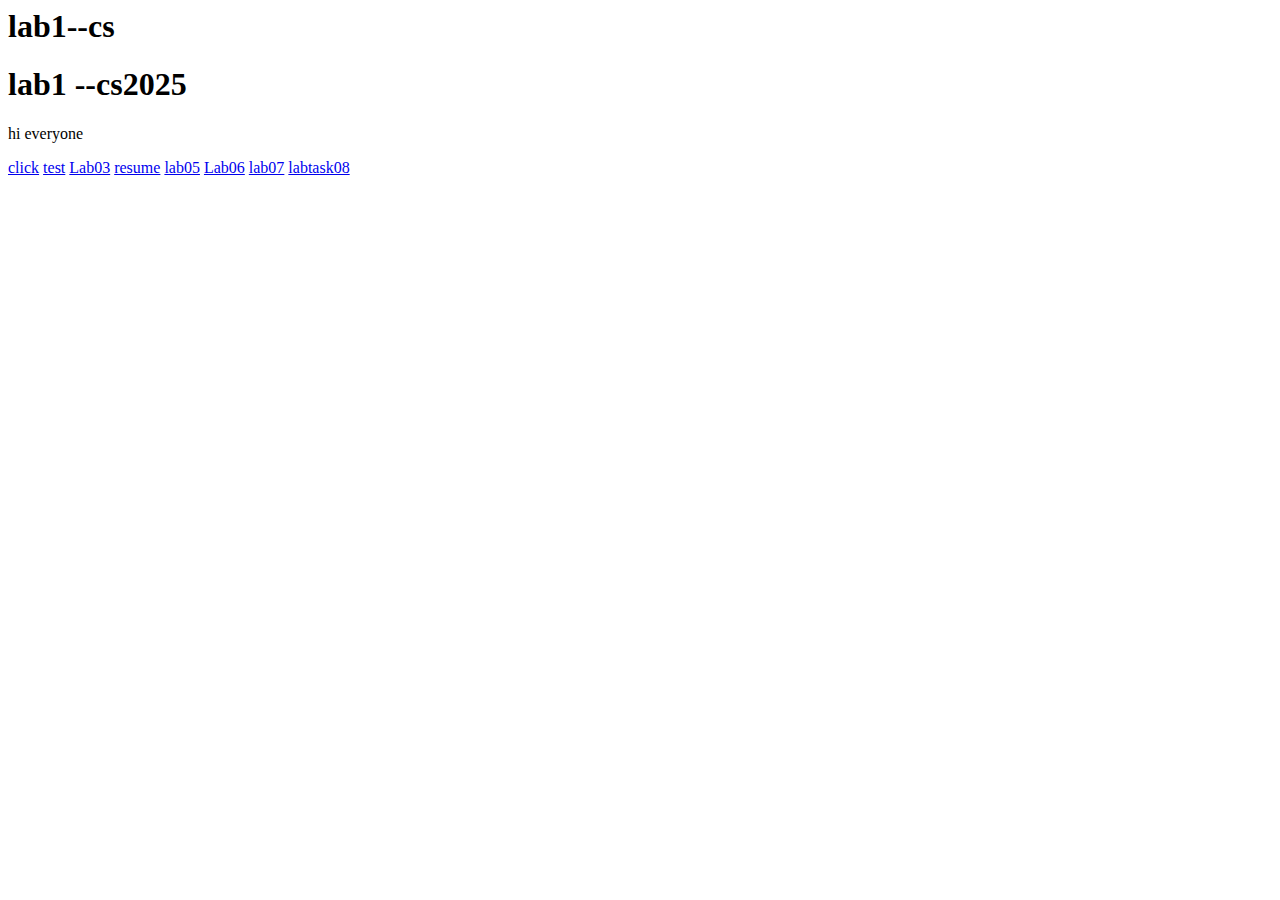
<file: index.html>
<html>
    <body> 
        <h1> lab1--cs</h1>
    </body>
<h1>lab1 --cs2025</h1>
<p>hi everyone</p>
<a href = "Lab02/index.html"> click</a>
<a href="Test/test.html">test</a>
<a href="lab03/index.html">Lab03</a>
<a href="lab04/index.html">resume</a>
<a href="lab05/index.html">lab05</a>
<a href="Lab06/index.html">Lab06</a>
<a href="lab07/index.html">lab07</a>
<a href="labtask08/main.html">labtask08</a>


</html>
</file>
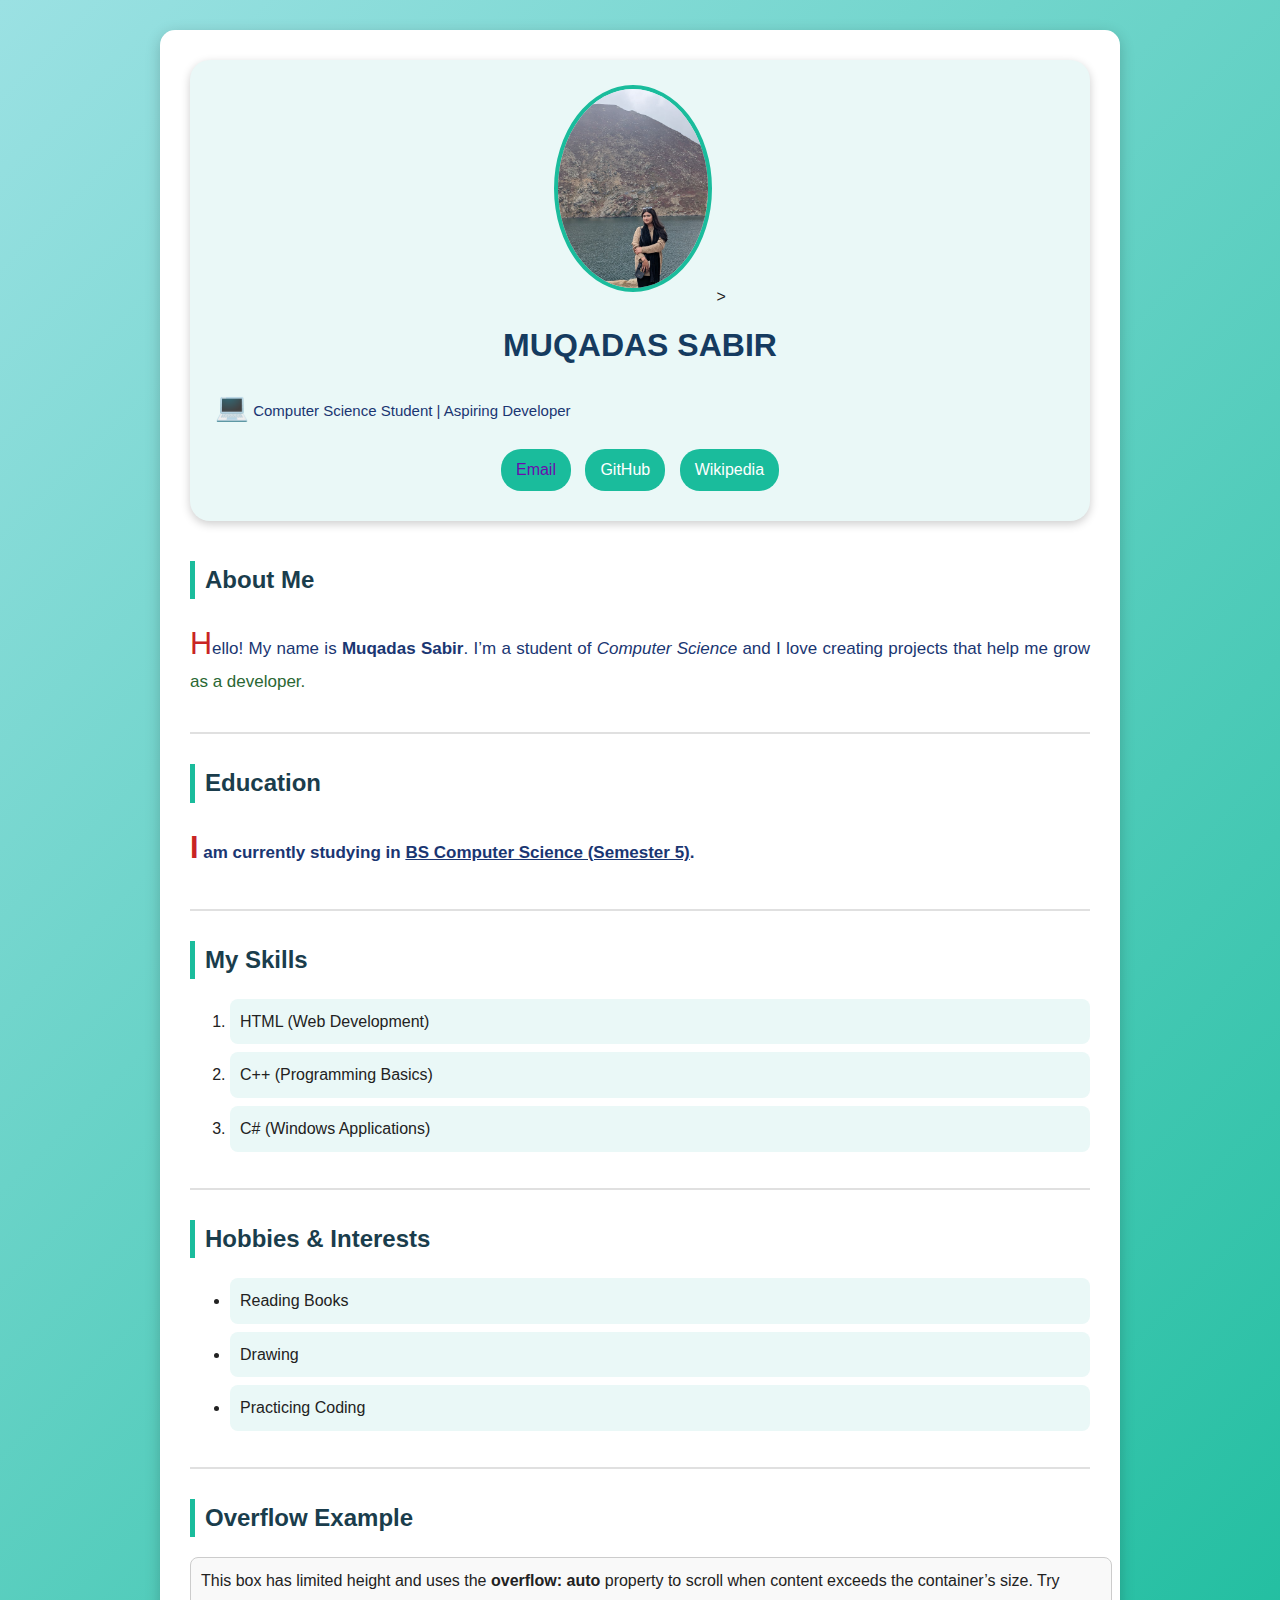
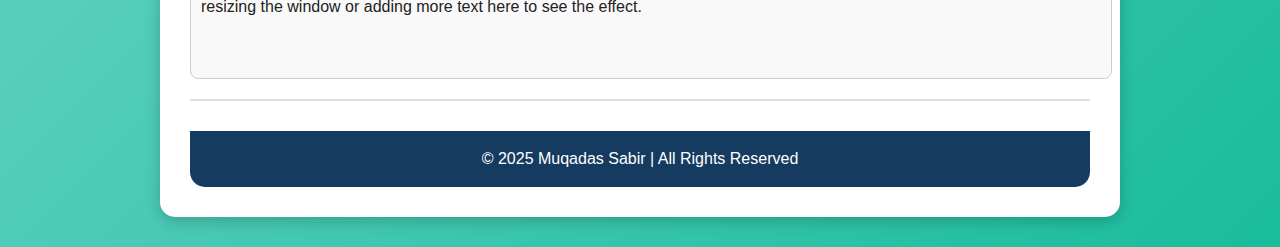
<file: lab04/index.html>
<!DOCTYPE html>
<html lang="en">
<head>
    <meta charset="UTF-8">
    <meta name="viewport" content="width=device-width, initial-scale=1.0">
    <title>Muqadas Sabir | Portfolio</title>
    <link rel="stylesheet" href="styles.css">
</head>
<body>

    <div class="container">

       
        <div class="profile-card">
            <img src="mb.jpg" alt="Muqadas Photo" width="200">
>
            <h1>Muqadas Sabir</h1>
            <p class="tagline">💻 Computer Science Student | Aspiring Developer </p>

            <div class="profile-links">
                <a href="mailto:muqadas125@gmail.com">Email</a>
                <a href="https://github.com/">GitHub</a>
                <a href="https://www.wikipedia.org">Wikipedia</a>
            </div>
        </div>

        
        <section>
            <h2>About Me</h2>
            <p class="two">
                Hello! My name is <b>Muqadas Sabir</b>. I’m a student of 
                <i>Computer Science</i> and I love creating projects that help me grow as a developer.
            </p>
        </section>

       
        <section>
            <h2>Education</h2>
            <p id="one">
                I am currently studying in <u>BS Computer Science (Semester 5)</u>.
            </p>
        </section>

      
        <section>
            <h2>My Skills</h2>
            <ol>
                <li>HTML (Web Development)</li>
                <li>C++ (Programming Basics)</li>
                <li>C# (Windows Applications)</li>
            </ol>
        </section>

        
        <section>
            <h2>Hobbies & Interests</h2>
            <ul>
                <li>Reading Books</li>
                <li>Drawing</li>
                <li>Practicing Coding</li>
            </ul>
        </section>

      
        <section>
            <h2>Overflow Example</h2>
            <div class="overflow-box">
                This box has limited height and uses the <b>overflow: auto</b> property 
                to scroll when content exceeds the container’s size. 
                Try resizing the window or adding more text here to see the effect.
            </div>
        </section>

       
        <footer>
            © 2025 Muqadas Sabir | All Rights Reserved
        </footer>

    </div>
</body>
</html>
</file>
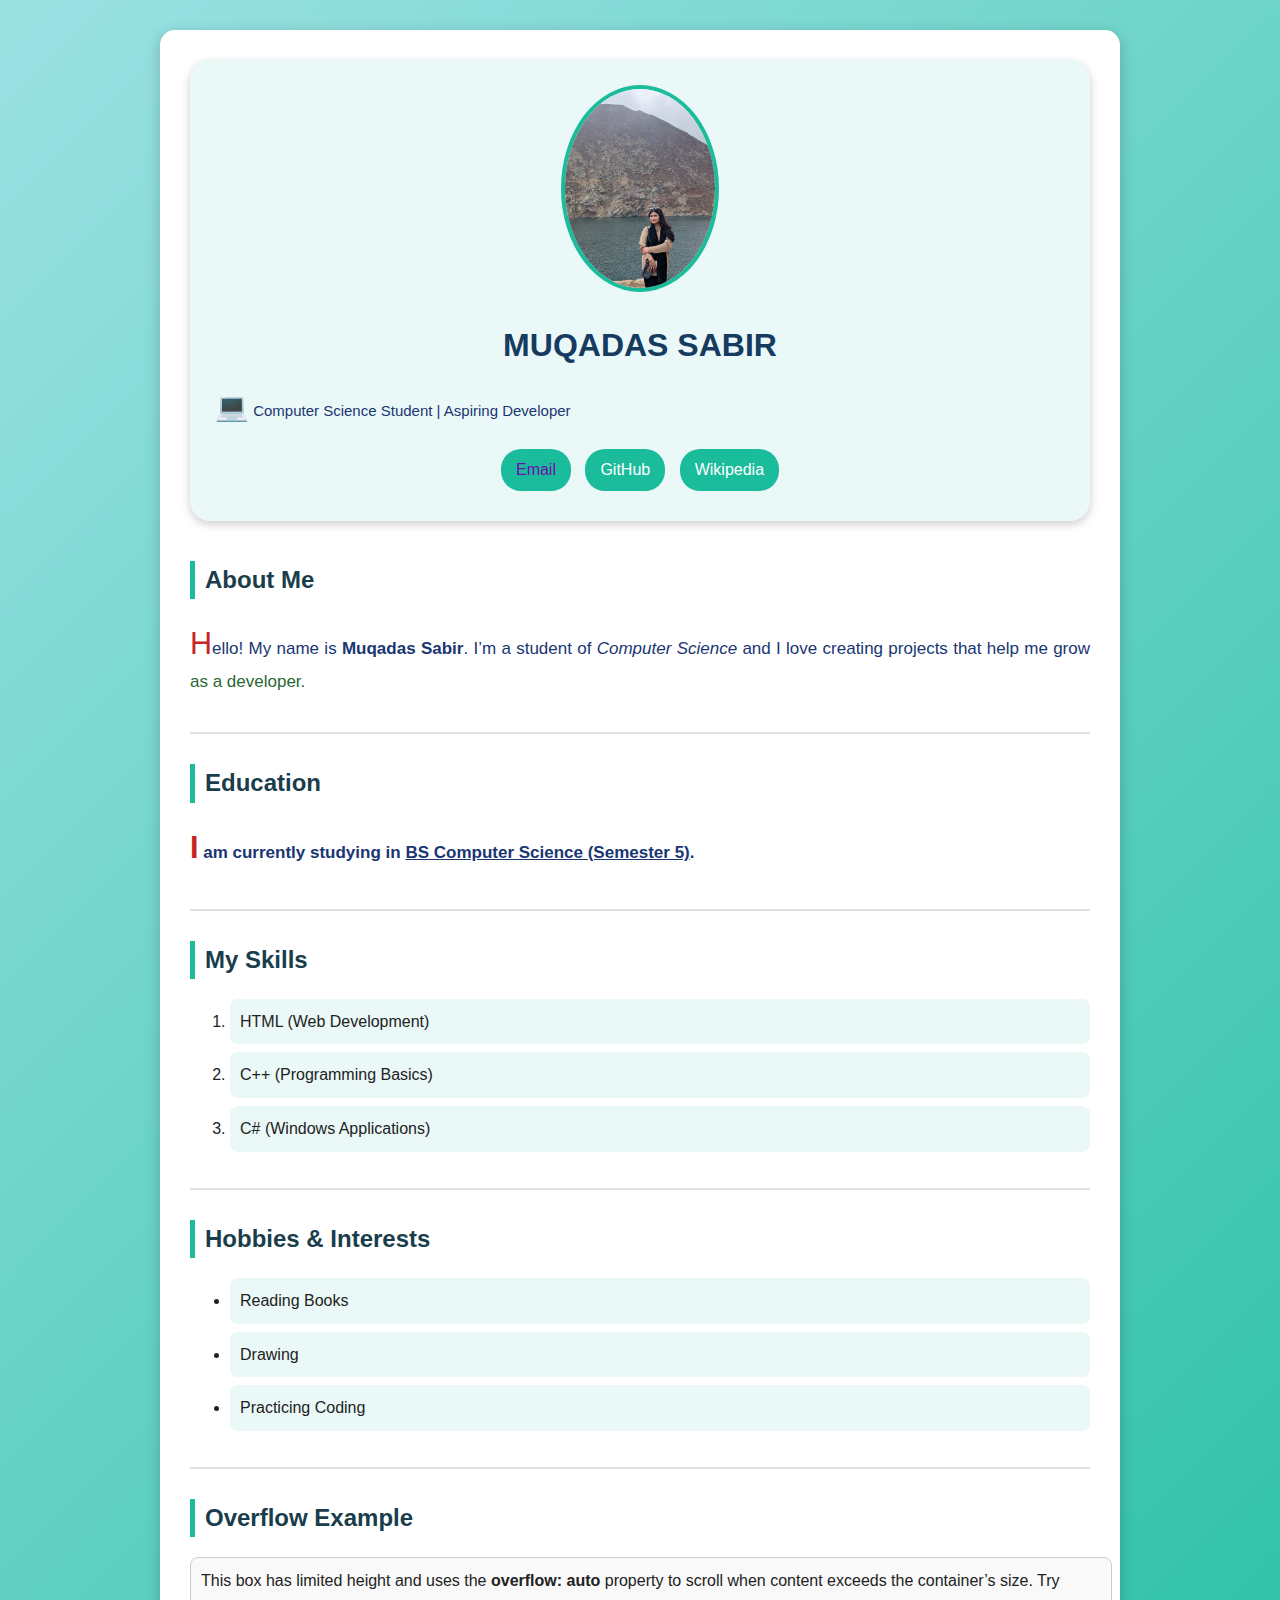
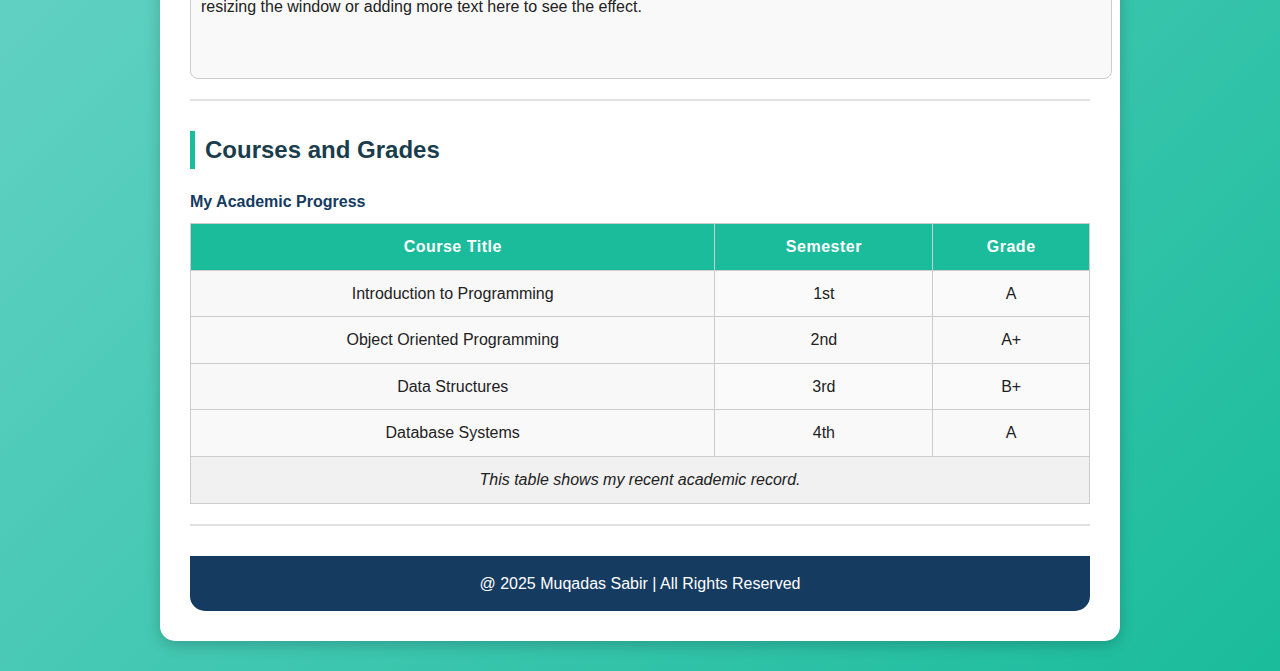
<file: lab05/index.html>
<!DOCTYPE html>
<html lang="en">
<head>
    <meta charset="UTF-8">
    <meta name="viewport" content="width=device-width, initial-scale=1.0">
    <title>Muqadas Sabir | Portfolio</title>
    <link rel="stylesheet" href="styles.css">
</head>
<body>

    <div class="container">

        <div class="profile-card">
            <img src="mb.jpg" alt="Muqadas Photo" width="200">
            <h1>Muqadas Sabir</h1>
            <p class="tagline">💻 Computer Science Student | Aspiring Developer </p>

            <div class="profile-links">
                <a href="mailto:muqadas125@gmail.com">Email</a>
                <a href="https://github.com/">GitHub</a>
                <a href="https://www.wikipedia.org">Wikipedia</a>
            </div>
        </div>

        <section>
            <h2>About Me</h2>
            <p class="two">
                Hello! My name is <b>Muqadas Sabir</b>. I’m a student of 
                <i>Computer Science</i> and I love creating projects that help me grow as a developer.
            </p>
        </section>

        <section>
            <h2>Education</h2>
            <p id="one">
                I am currently studying in <u>BS Computer Science (Semester 5)</u>.
            </p>
        </section>

        <section>
            <h2>My Skills</h2>
            <ol>
                <li>HTML (Web Development)</li>
                <li>C++ (Programming Basics)</li>
                <li>C# (Windows Applications)</li>
            </ol>
        </section>

        <section>
            <h2>Hobbies & Interests</h2>
            <ul>
                <li>Reading Books</li>
                <li>Drawing</li>
                <li>Practicing Coding</li>
            </ul>
        </section>

        <section>
            <h2>Overflow Example</h2>
            <div class="overflow-box">
                This box has limited height and uses the <b>overflow: auto</b> property 
                to scroll when content exceeds the container’s size. 
                Try resizing the window or adding more text here to see the effect.
            </div>
        </section>

        
        <section>
            <h2>Courses and Grades</h2>
            <table class="edu-table">
                <caption>My Academic Progress</caption>

                <colgroup>
                    <col span="1" style="background-color:#f8f8f8;">
                    <col span="2" style="background-color:#fafafa;">
                </colgroup>

                <thead>
                    <tr>
                        <th>Course Title</th>
                        <th>Semester</th>
                        <th>Grade</th>
                    </tr>
                </thead>

                <tbody>
                    <tr>
                        <td>Introduction to Programming</td>
                        <td>1st</td>
                        <td>A</td>
                    </tr>
                    <tr>
                        <td>Object Oriented Programming</td>
                        <td>2nd</td>
                        <td>A+</td>
                    </tr>
                    <tr>
                        <td>Data Structures</td>
                        <td>3rd</td>
                        <td>B+</td>
                    </tr>
                    <tr>
                        <td>Database Systems</td>
                        <td>4th</td>
                        <td>A</td>
                    </tr>
                </tbody>

                <tfoot>
                    <tr>
                        <td colspan="3">This table shows my recent academic record.</td>
                    </tr>
                </tfoot>
            </table>
        </section>

        <footer>
            @ 2025 Muqadas Sabir | All Rights Reserved
        </footer>

    </div>
</body>
</html>
</file>
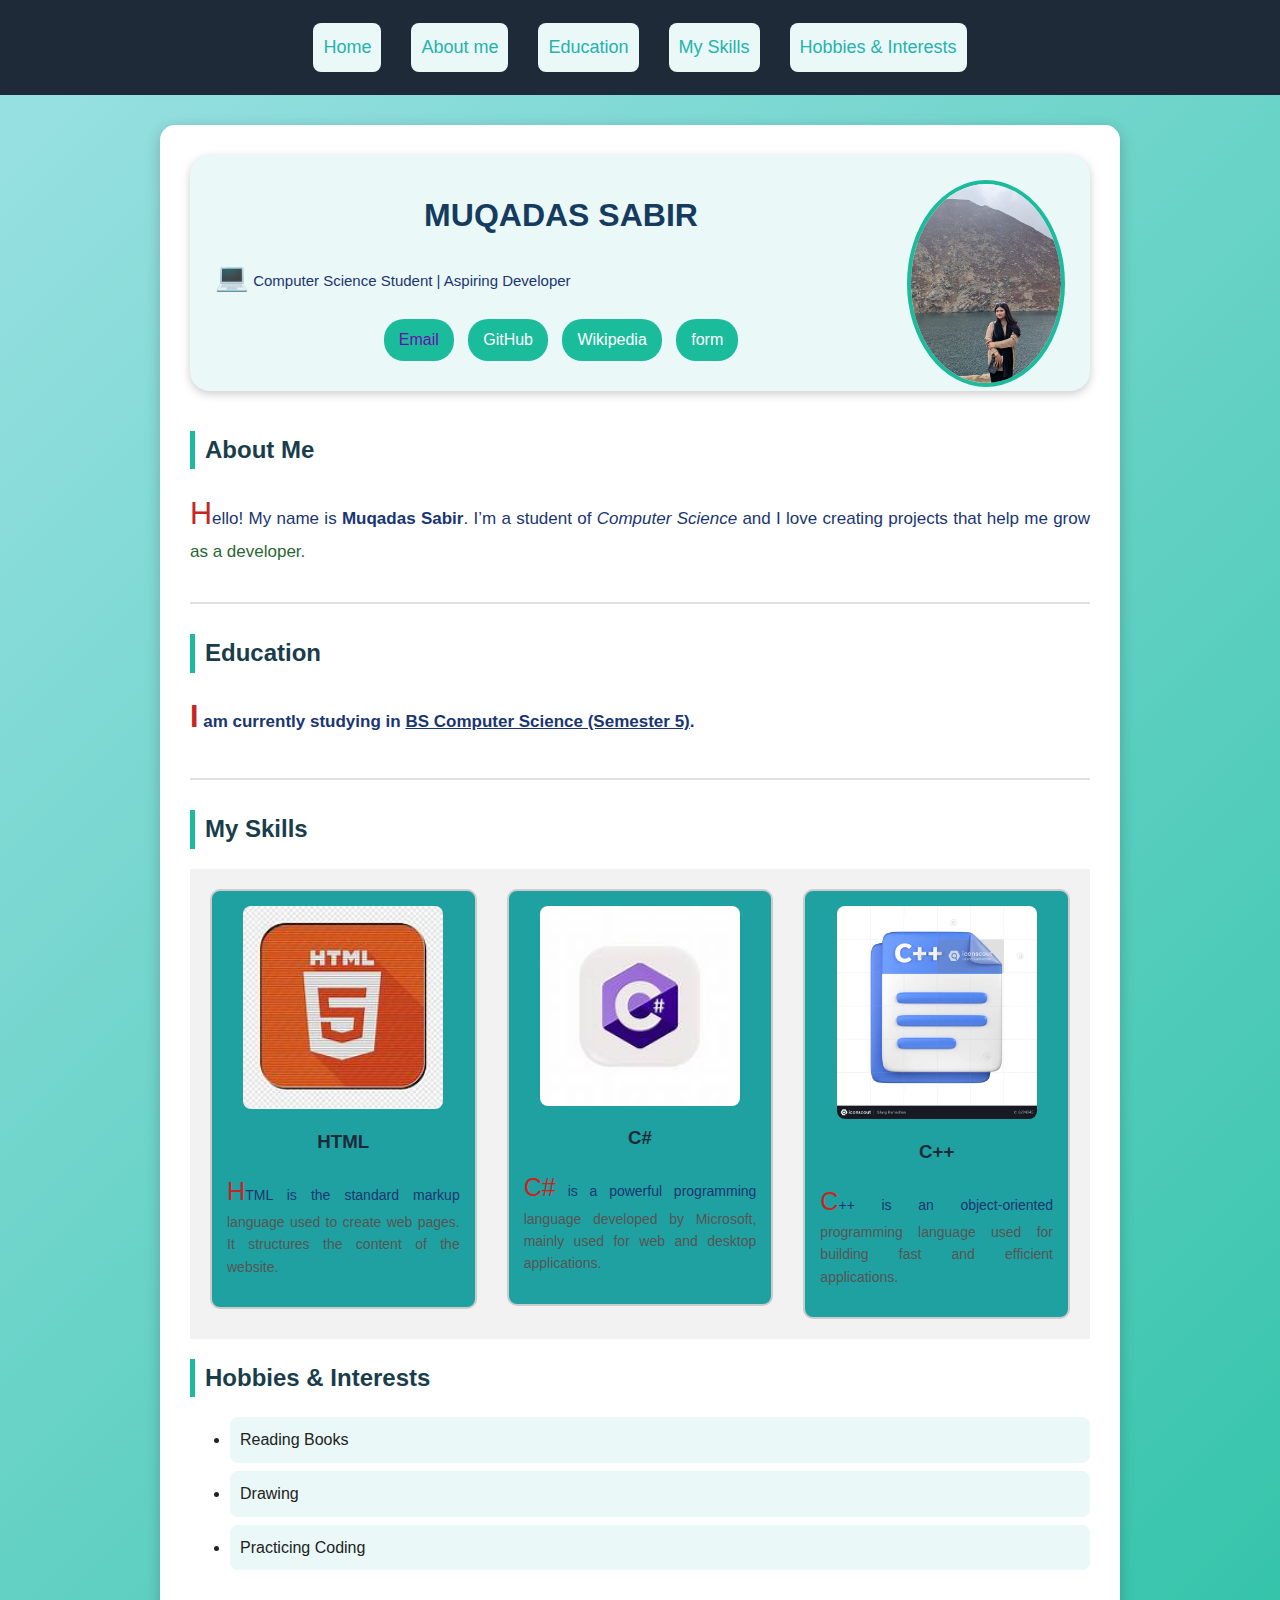
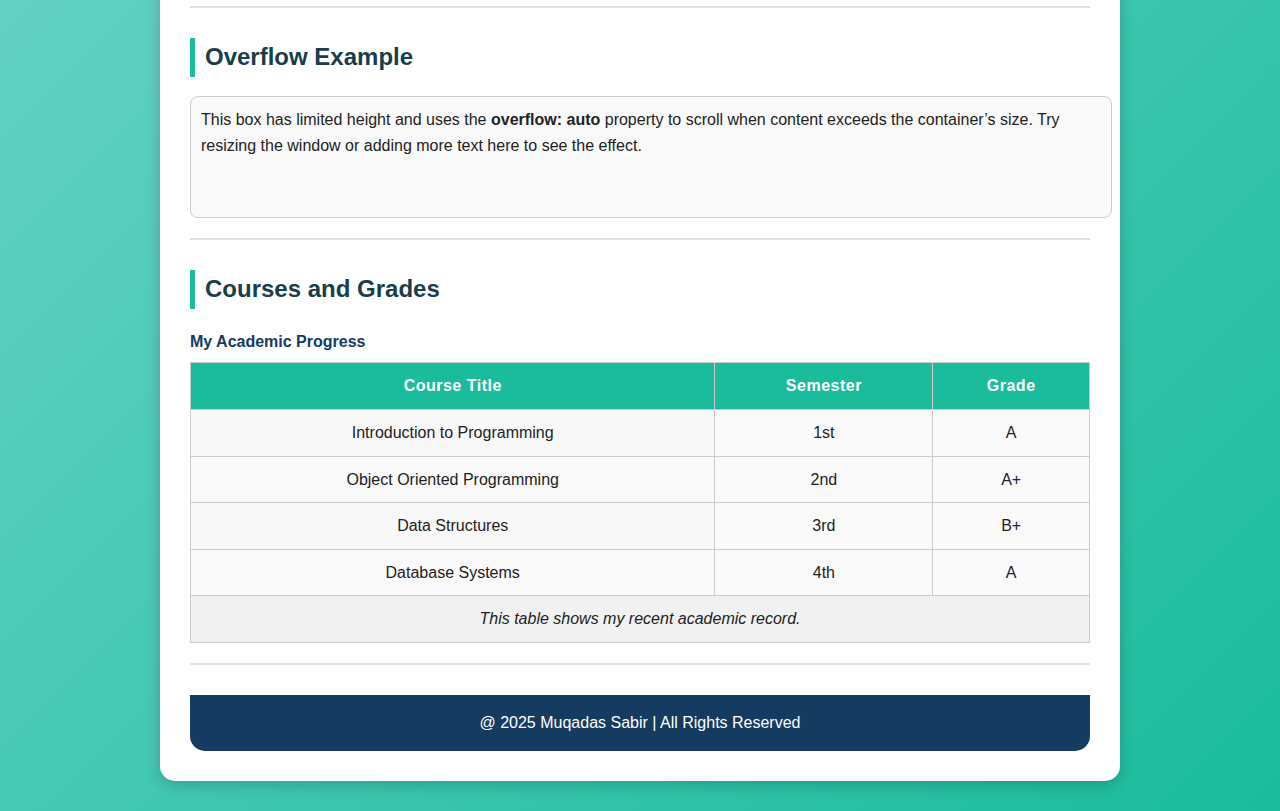
<file: Lab06/index.html>
<!DOCTYPE html>
<html lang="en">
<head>
    <meta charset="UTF-8">
    <meta name="viewport" content="width=device-width, initial-scale=1.0">
    <title>Muqadas Sabir | Portfolio</title>
    <link rel="stylesheet" href="style.css">
</head>
<body>
    <nav>
        <ul>
            <li><a href="#A">Home</a></li>
            <li><a href="#B">About me</a></li>
            <li><a href="#C">Education</a></li>
            <li><a href="#D">My Skills</a></li>
            <li><a href="#E">Hobbies & Interests</a></li>

        </ul>
    </nav>

    <div id="A" class="container">

        <div class="profile-card">
            <img src="mb.jpg" alt="Muqadas Photo" width="200">
            <h1>Muqadas Sabir</h1>
            <p class="tagline">💻 Computer Science Student | Aspiring Developer </p>

            <div class="profile-links">
                <a href="mailto:muqadas125@gmail.com">Email</a>
                <a href="https://github.com/">GitHub</a>
                <a href="https://www.wikipedia.org">Wikipedia</a>
                <a href="form.html">form</a>
            </div>
        </div>

        <section id="B">

            <h2>About Me</h2>
            <p class="two">
                Hello! My name is <b>Muqadas Sabir</b>. I’m a student of 
                <i>Computer Science</i> and I love creating projects that help me grow as a developer.
            </p>
        </section>

        <section id="C">
            <h2>Education</h2>
            <p id="one">
                I am currently studying in <u>BS Computer Science (Semester 5)</u>.
            </p>
        </section>

        <!--<section id="D">
            <h2>My Skills</h2>
            <ol>
                <li>HTML (Web Development)</li>
                <li>C++ (Programming Basics)</li>
                <li>C# (Windows Applications)</li>
            </ol>
        </section>-->
<h2>My Skills</h2>
        <div id="D" class="card-container">
            

    <div class="card">
        <img src="OIP.jpeg" alt="HTML" width="200">
        <h3>HTML</h3>
        <p>HTML is the standard markup language used to create web pages. It structures the content of the website.</p>
    </div>

    <div class="card">
        <img src="C hash.jpeg" alt="C#" width="200">
        <h3>C#</h3>
        <p>C# is a powerful programming language developed by Microsoft, mainly used for web and desktop applications.</p>
    </div>

    <div class="card">
        <img src="6294945.webp" alt="C++" width="200">
        <h3>C++</h3>
        <p>C++ is an object-oriented programming language used for building fast and efficient applications.</p>
    </div>

</div>

<section id="E">
            <h2>Hobbies & Interests</h2>
            <ul>
                <li>Reading Books</li>
                <li>Drawing</li>
                <li>Practicing Coding</li>
            </ul>
        </section>

        <section>
            <h2>Overflow Example</h2>
            <div class="overflow-box">
                This box has limited height and uses the <b>overflow: auto</b> property 
                to scroll when content exceeds the container’s size. 
                Try resizing the window or adding more text here to see the effect.
            </div>
        </section>

        <!--table-->
        <section>
            <h2>Courses and Grades</h2>
            <table class="edu-table">
                <caption>My Academic Progress</caption>

                <colgroup>
                    <col span="1" style="background-color:#f8f8f8;">
                    <col span="2" style="background-color:#fafafa;">
                </colgroup>

                <thead>
                    <tr>
                        <th>Course Title</th>
                        <th>Semester</th>
                        <th>Grade</th>
                    </tr>
                </thead>

                <tbody>
                    <tr>
                        <td>Introduction to Programming</td>
                        <td>1st</td>
                        <td>A</td>
                    </tr>
                    <tr>
                        <td>Object Oriented Programming</td>
                        <td>2nd</td>
                        <td>A+</td>
                    </tr>
                    <tr>
                        <td>Data Structures</td>
                        <td>3rd</td>
                        <td>B+</td>
                    </tr>
                    <tr>
                        <td>Database Systems</td>
                        <td>4th</td>
                        <td>A</td>
                    </tr>
                </tbody>

                <tfoot>
                    <tr>
                        <td colspan="3">This table shows my recent academic record.</td>
                    </tr>
                </tfoot>
            </table>
        </section>

        <footer>
            @ 2025 Muqadas Sabir | All Rights Reserved
        </footer>

    </div>
</body>
</html>
</file>
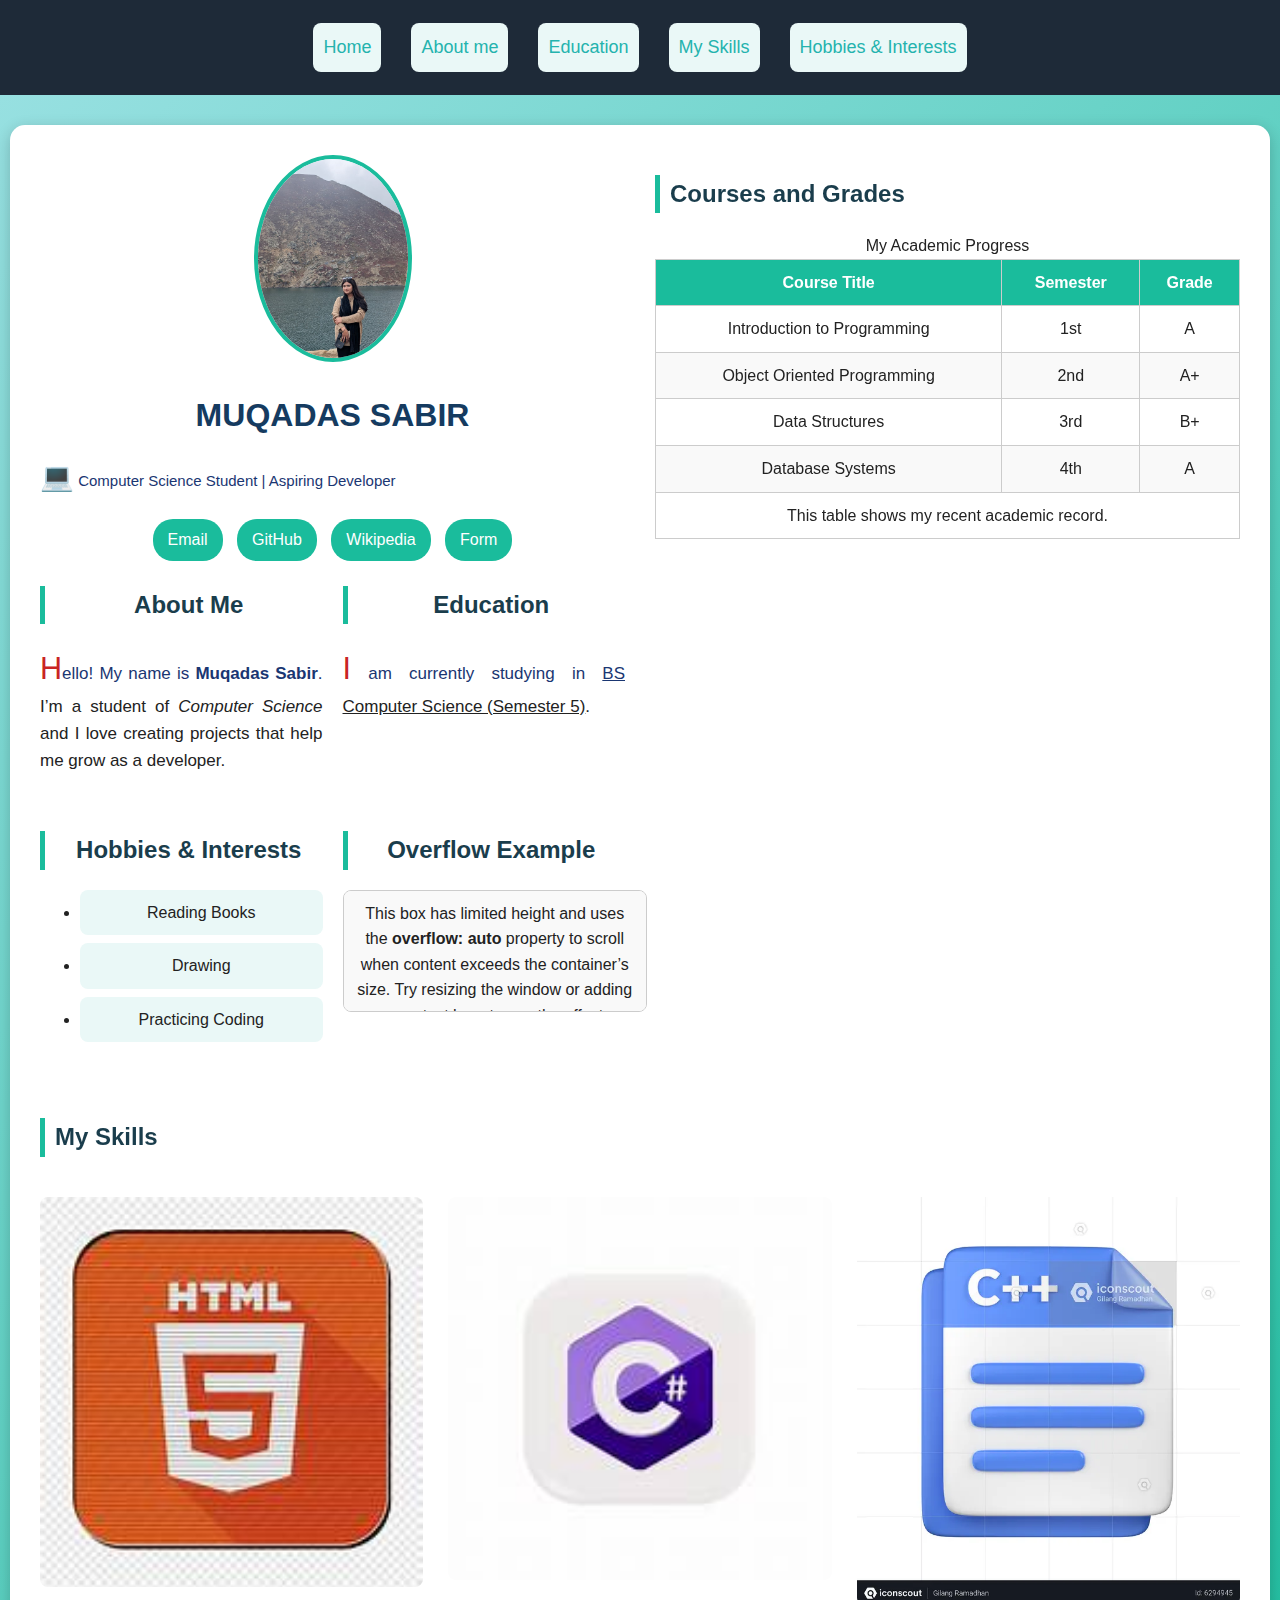
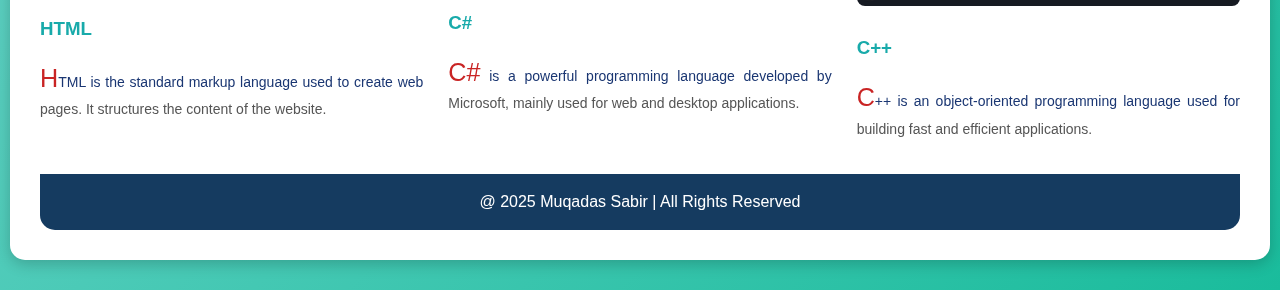
<file: lab07/index.html>
<!DOCTYPE html>
<html lang="en">
<head>
    <meta charset="UTF-8">
    <meta name="viewport" content="width=device-width, initial-scale=1.0">
    <title>Muqadas Sabir | Portfolio</title>
    <link rel="stylesheet" href="style.css">
</head>
<body>
    <!-- NAVBAR -->
    <nav>
        <ul>
            <li><a href="#A">Home</a></li>
            <li><a href="#B">About me</a></li>
            <li><a href="#C">Education</a></li>
            <li><a href="#D">My Skills</a></li>
            <li><a href="#E">Hobbies & Interests</a></li>
        </ul>
    </nav>

    <div class="container">

        <!-- PROFILE + TABLE GRID -->
        <div class="profile-table-row">
            <!-- Left: Profile Card -->
            <div class="profile-left">
                <div class="profile-card" id="A">
                    <img src="mb.jpg" alt="Muqadas Photo">
                    <h1>Muqadas Sabir</h1>
                    <p class="tagline">💻 Computer Science Student | Aspiring Developer </p>
                    <div class="profile-links">
                        <a href="mailto:muqadas125@gmail.com">Email</a>
                        <a href="https://github.com/">GitHub</a>
                        <a href="https://www.wikipedia.org">Wikipedia</a>
                        <a href="form.html">Form</a>
                    </div>
                </div>

                <!-- About & Education Grid -->
                <div class="grid-two">
                    <section id="B">
                        <h2>About Me</h2>
                        <p class="two">
                            Hello! My name is <b>Muqadas Sabir</b>. I’m a student of 
                            <i>Computer Science</i> and I love creating projects that help me grow as a developer.
                        </p>
                    </section>

                    <section id="C">
                        <h2>Education</h2>
                        <p id="one">
                            I am currently studying in <u>BS Computer Science (Semester 5)</u>.
                        </p>
                    </section>
                </div>

                <!-- Hobbies & Overflow Grid -->
                <div class="grid-two">
                    <section id="E">
                        <h2>Hobbies & Interests</h2>
                        <ul>
                            <li>Reading Books</li>
                            <li>Drawing</li>
                            <li>Practicing Coding</li>
                        </ul>
                    </section>

                    <section>
                        <h2>Overflow Example</h2>
                        <div class="overflow-box">
                            This box has limited height and uses the <b>overflow: auto</b> property 
                            to scroll when content exceeds the container’s size. 
                            Try resizing the window or adding more text here to see the effect.
                        </div>
                    </section>
                </div>
            </div>

            <!-- Right: Academic Table -->
            <div class="profile-right">
                <section>
                    <h2>Courses and Grades</h2>
                    <table class="edu-table">
                        <caption>My Academic Progress</caption>
                        <thead>
                            <tr>
                                <th>Course Title</th>
                                <th>Semester</th>
                                <th>Grade</th>
                            </tr>
                        </thead>
                        <tbody>
                            <tr>
                                <td>Introduction to Programming</td>
                                <td>1st</td>
                                <td>A</td>
                            </tr>
                            <tr>
                                <td>Object Oriented Programming</td>
                                <td>2nd</td>
                                <td>A+</td>
                            </tr>
                            <tr>
                                <td>Data Structures</td>
                                <td>3rd</td>
                                <td>B+</td>
                            </tr>
                            <tr>
                                <td>Database Systems</td>
                                <td>4th</td>
                                <td>A</td>
                            </tr>
                        </tbody>
                        <tfoot>
                            <tr>
                                <td colspan="3">This table shows my recent academic record.</td>
                            </tr>
                        </tfoot>
                    </table>
                </section>
            </div>
        </div>

        <!-- Skills Cards -->
        <section id="D">
            <h2>My Skills</h2>
            <div class="card-container">
                <div class="card">
                    <img src="OIP.jpeg" alt="HTML">
                    <h3>HTML</h3>
                    <p>HTML is the standard markup language used to create web pages. It structures the content of the website.</p>
                </div>

                <div class="card">
                    <img src="C hash.jpeg" alt="C#">
                    <h3>C#</h3>
                    <p>C# is a powerful programming language developed by Microsoft, mainly used for web and desktop applications.</p>
                </div>

                <div class="card">
                    <img src="6294945.webp" alt="C++">
                    <h3>C++</h3>
                    <p>C++ is an object-oriented programming language used for building fast and efficient applications.</p>
                </div>
            </div>
        </section>

        <!-- FOOTER -->
        <footer>
            @ 2025 Muqadas Sabir | All Rights Reserved
        </footer>

    </div>
</body>
</html>
</file>
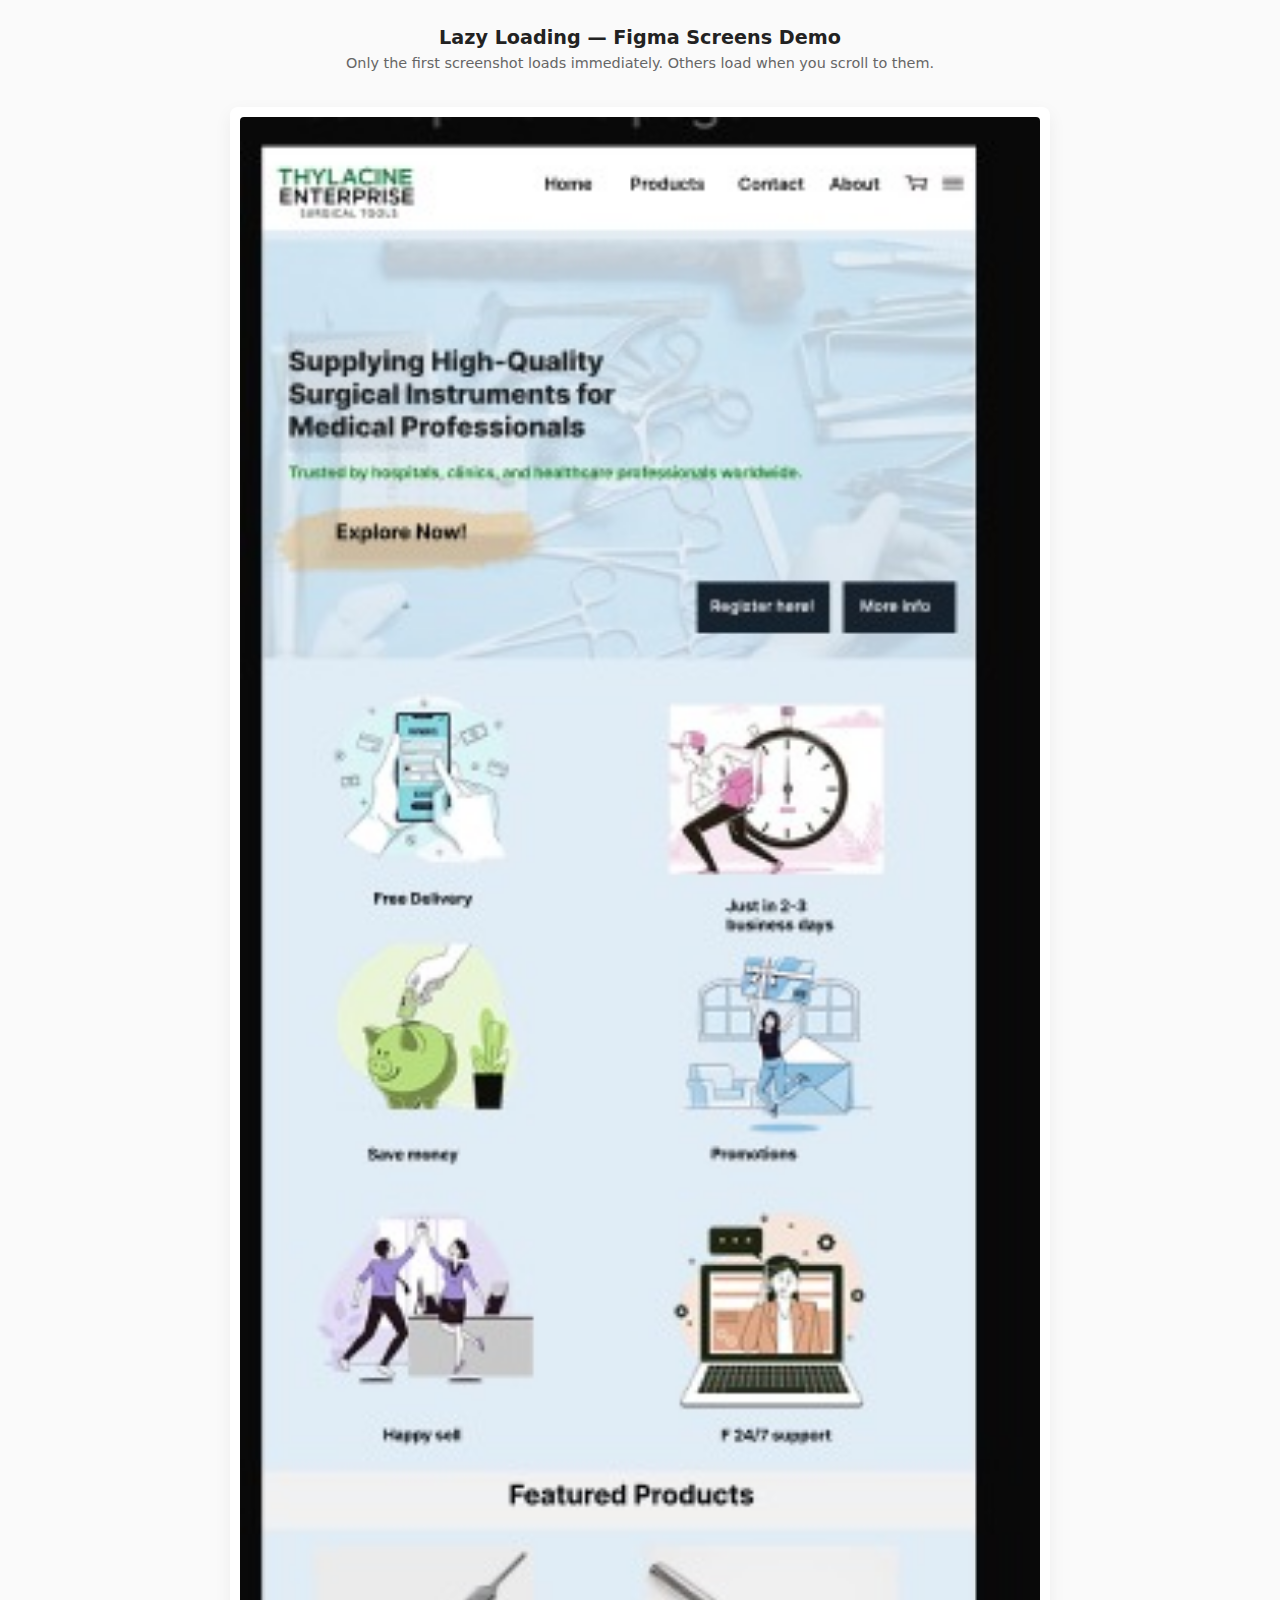
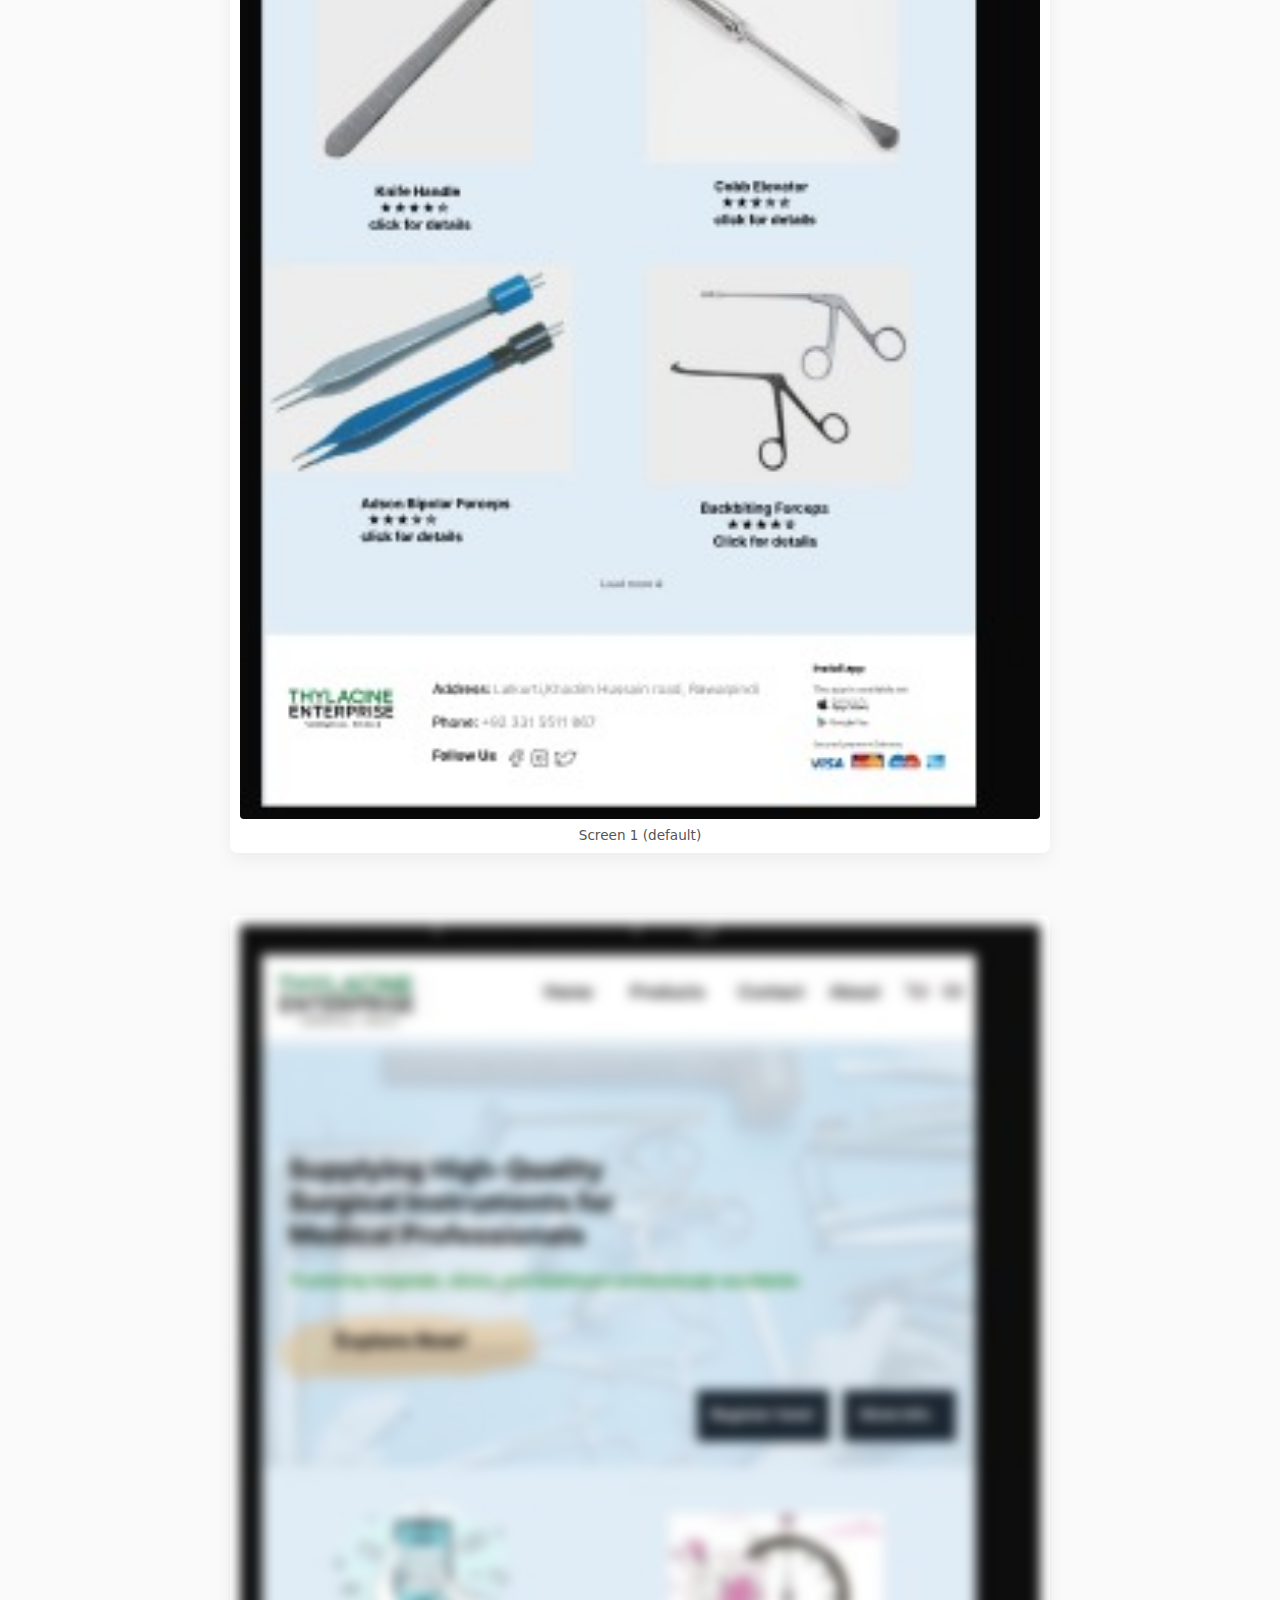
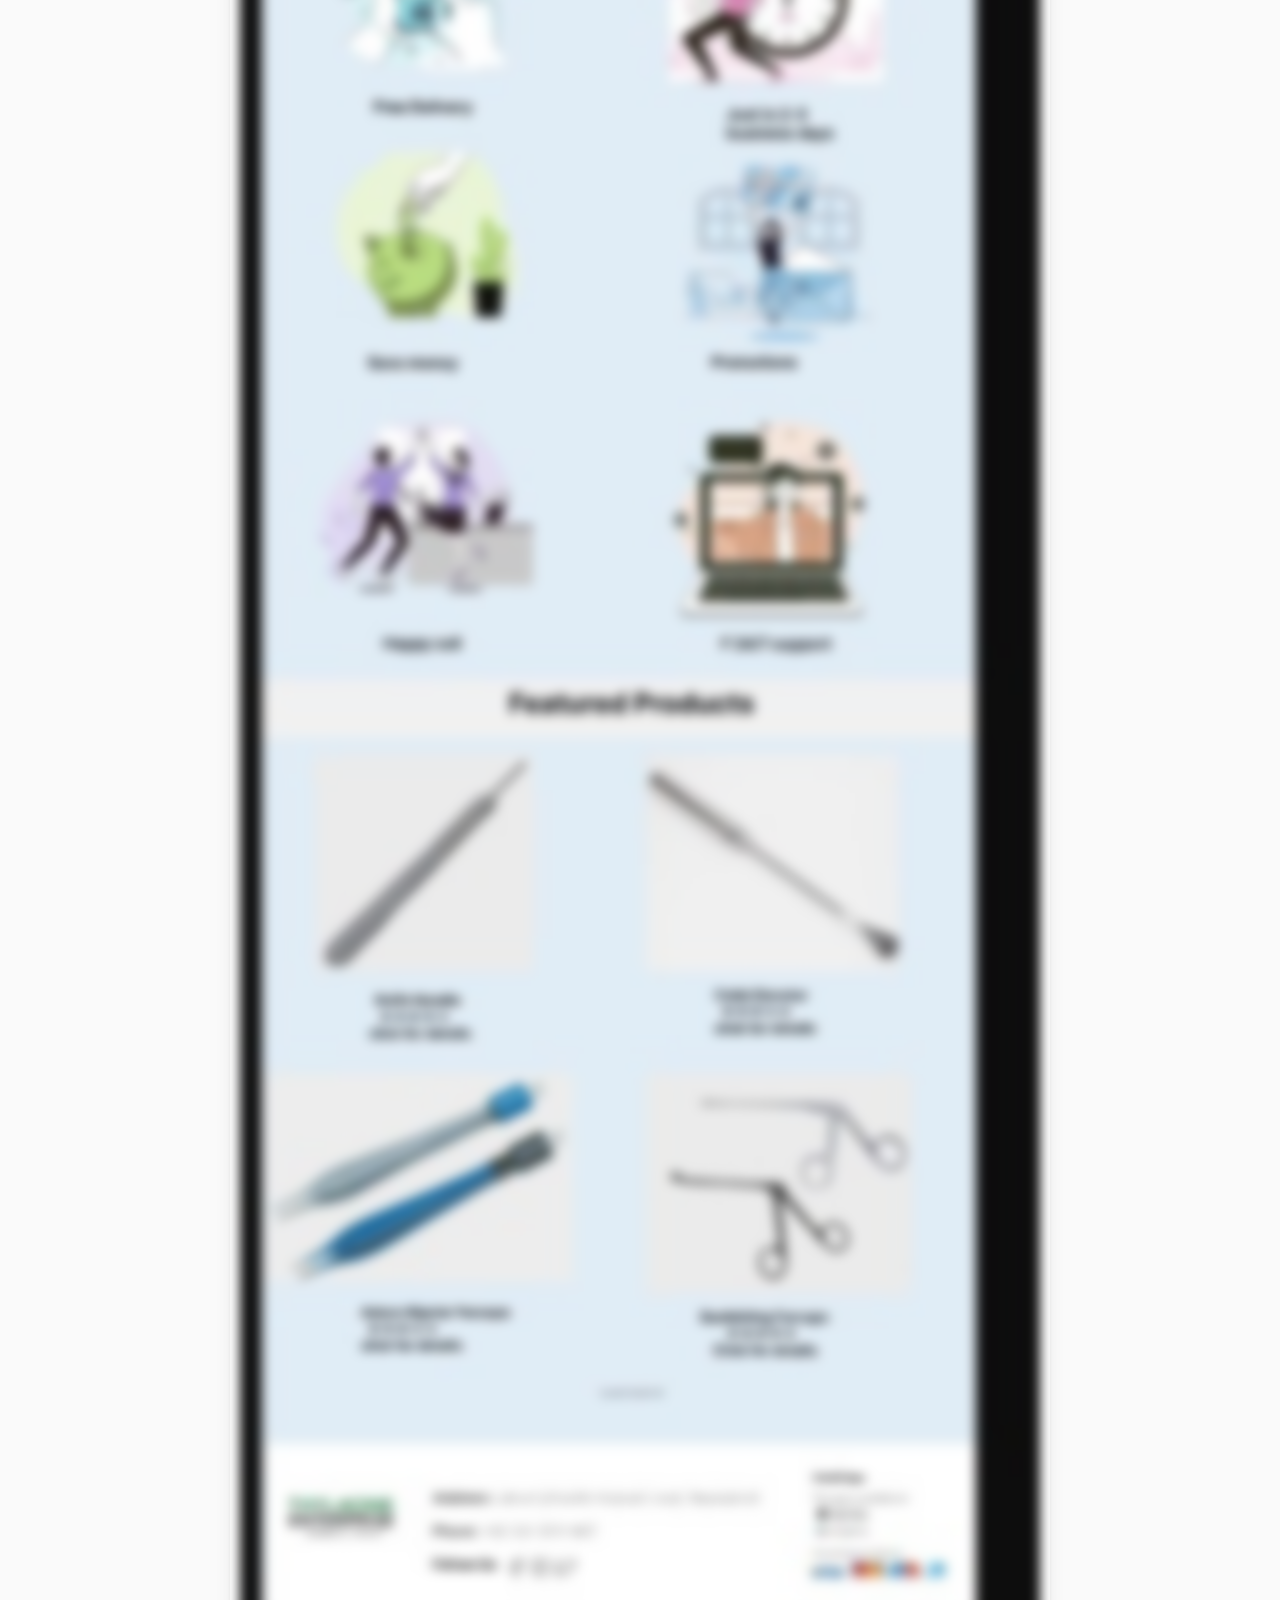
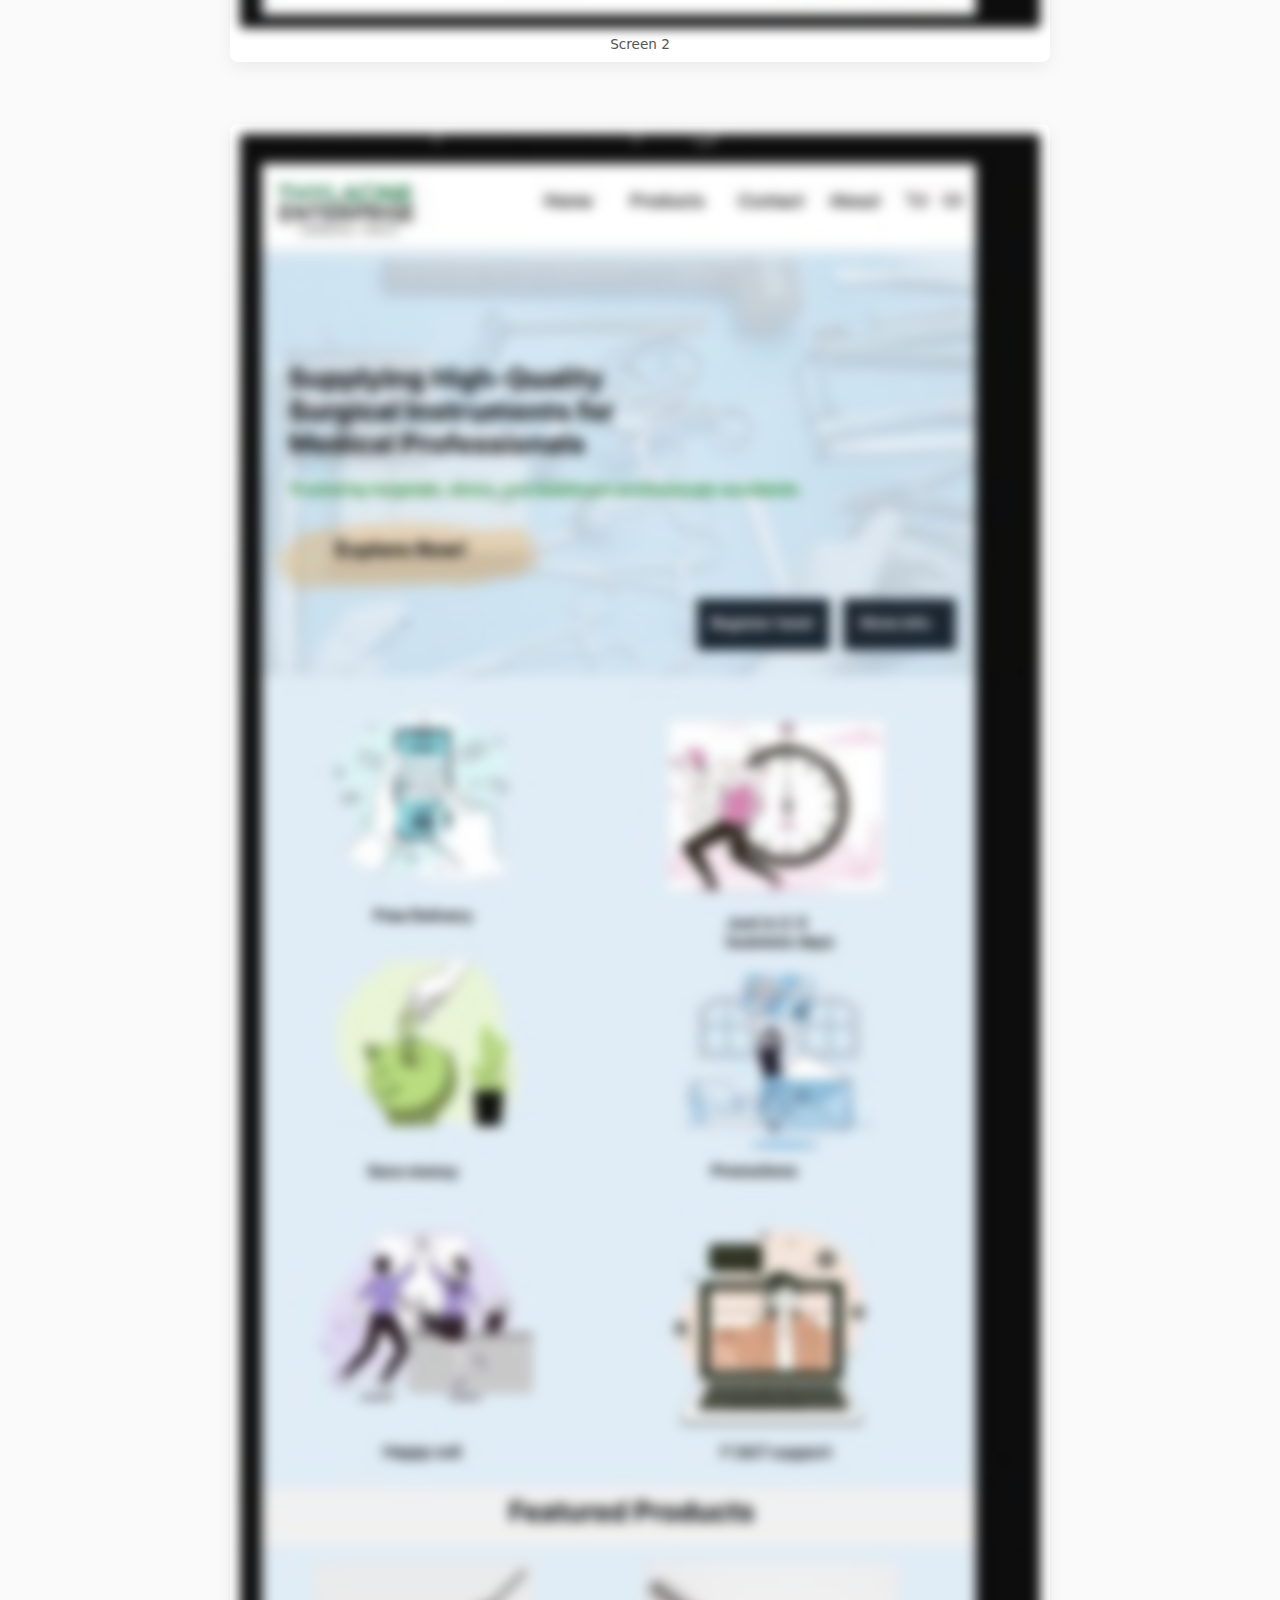
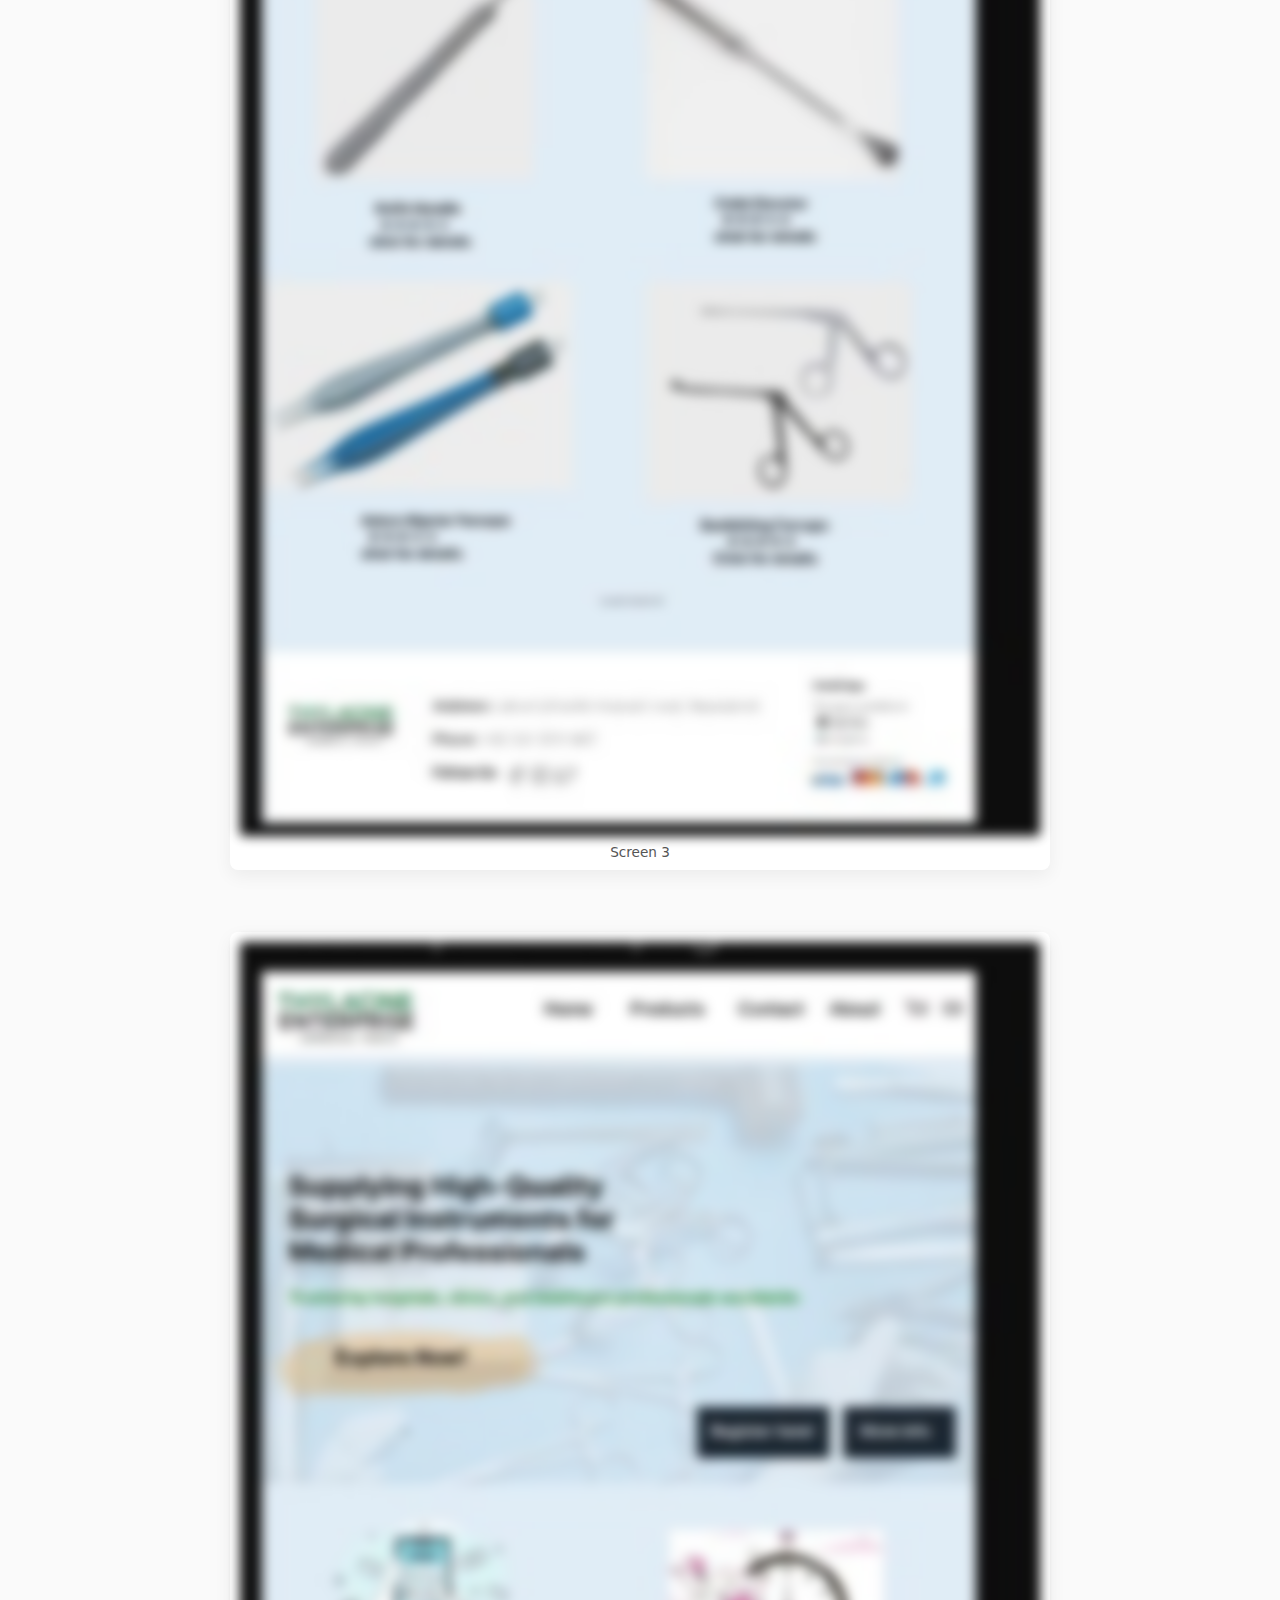
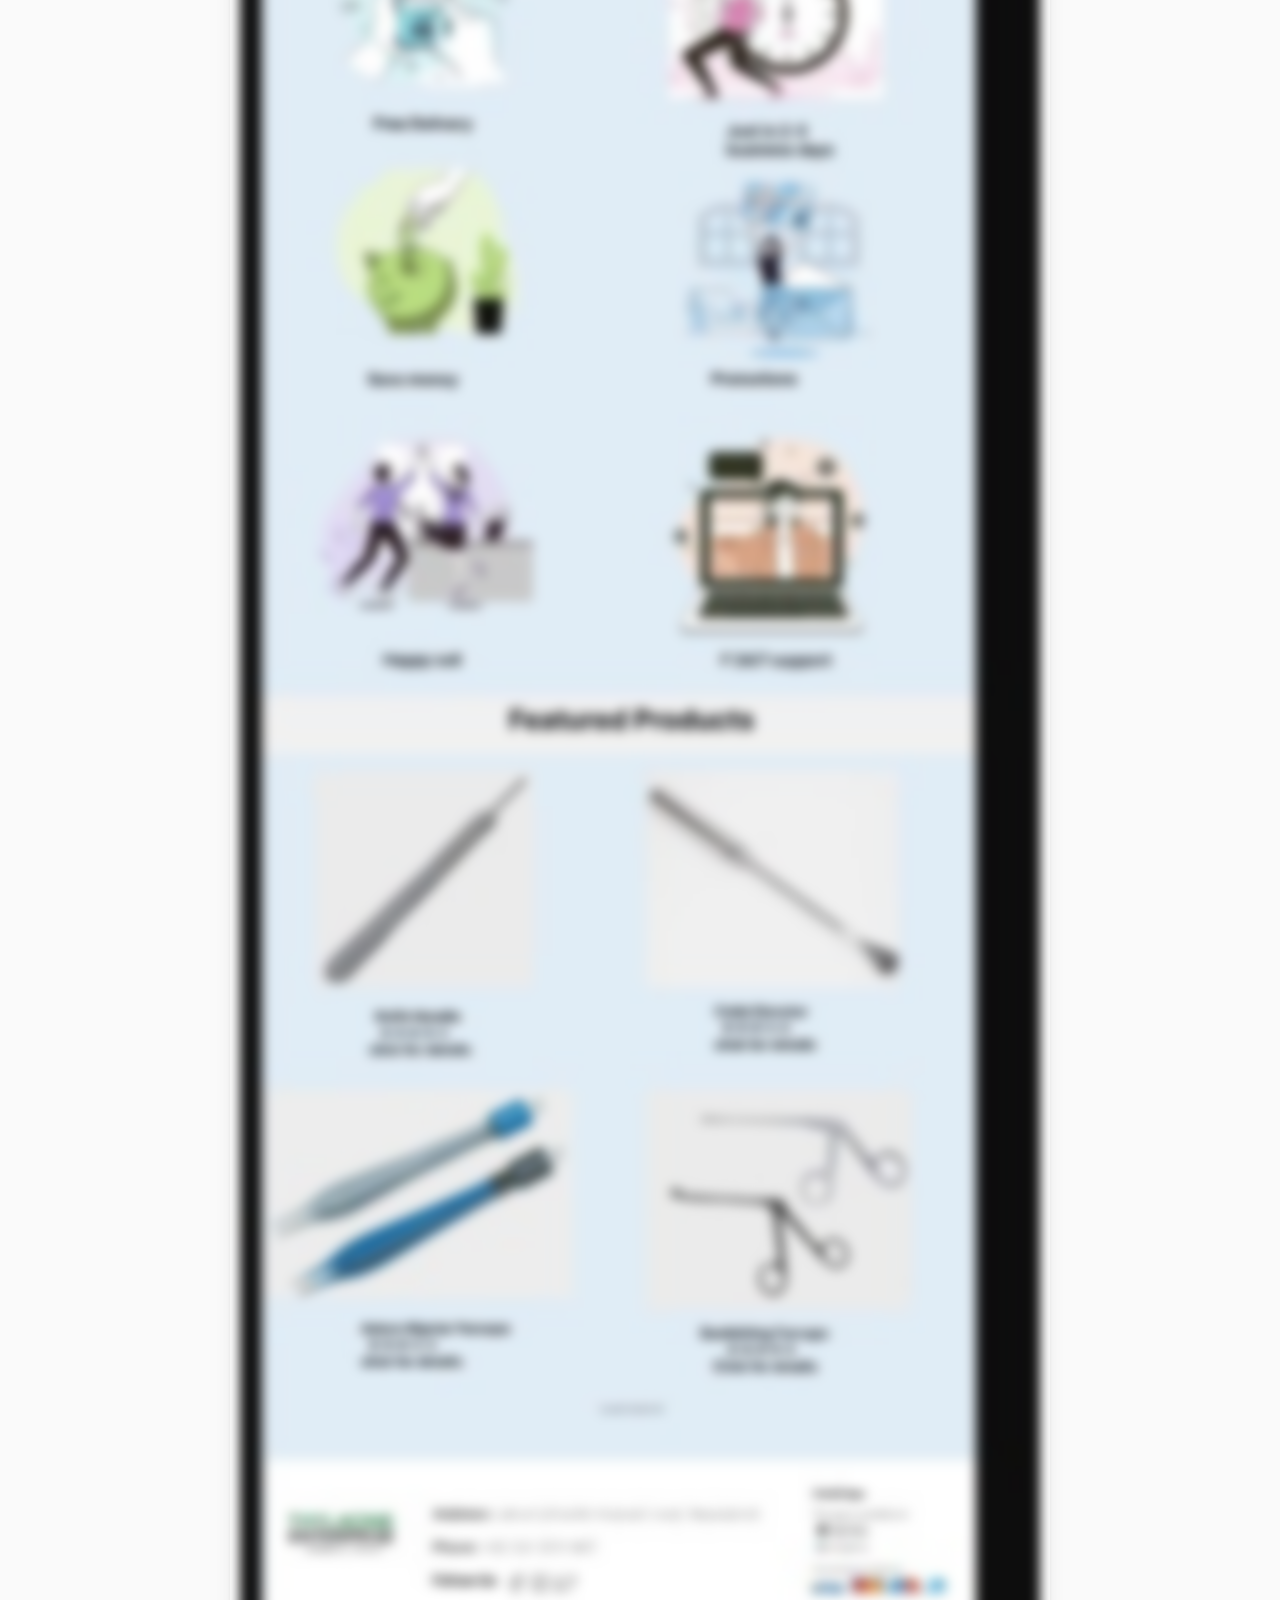
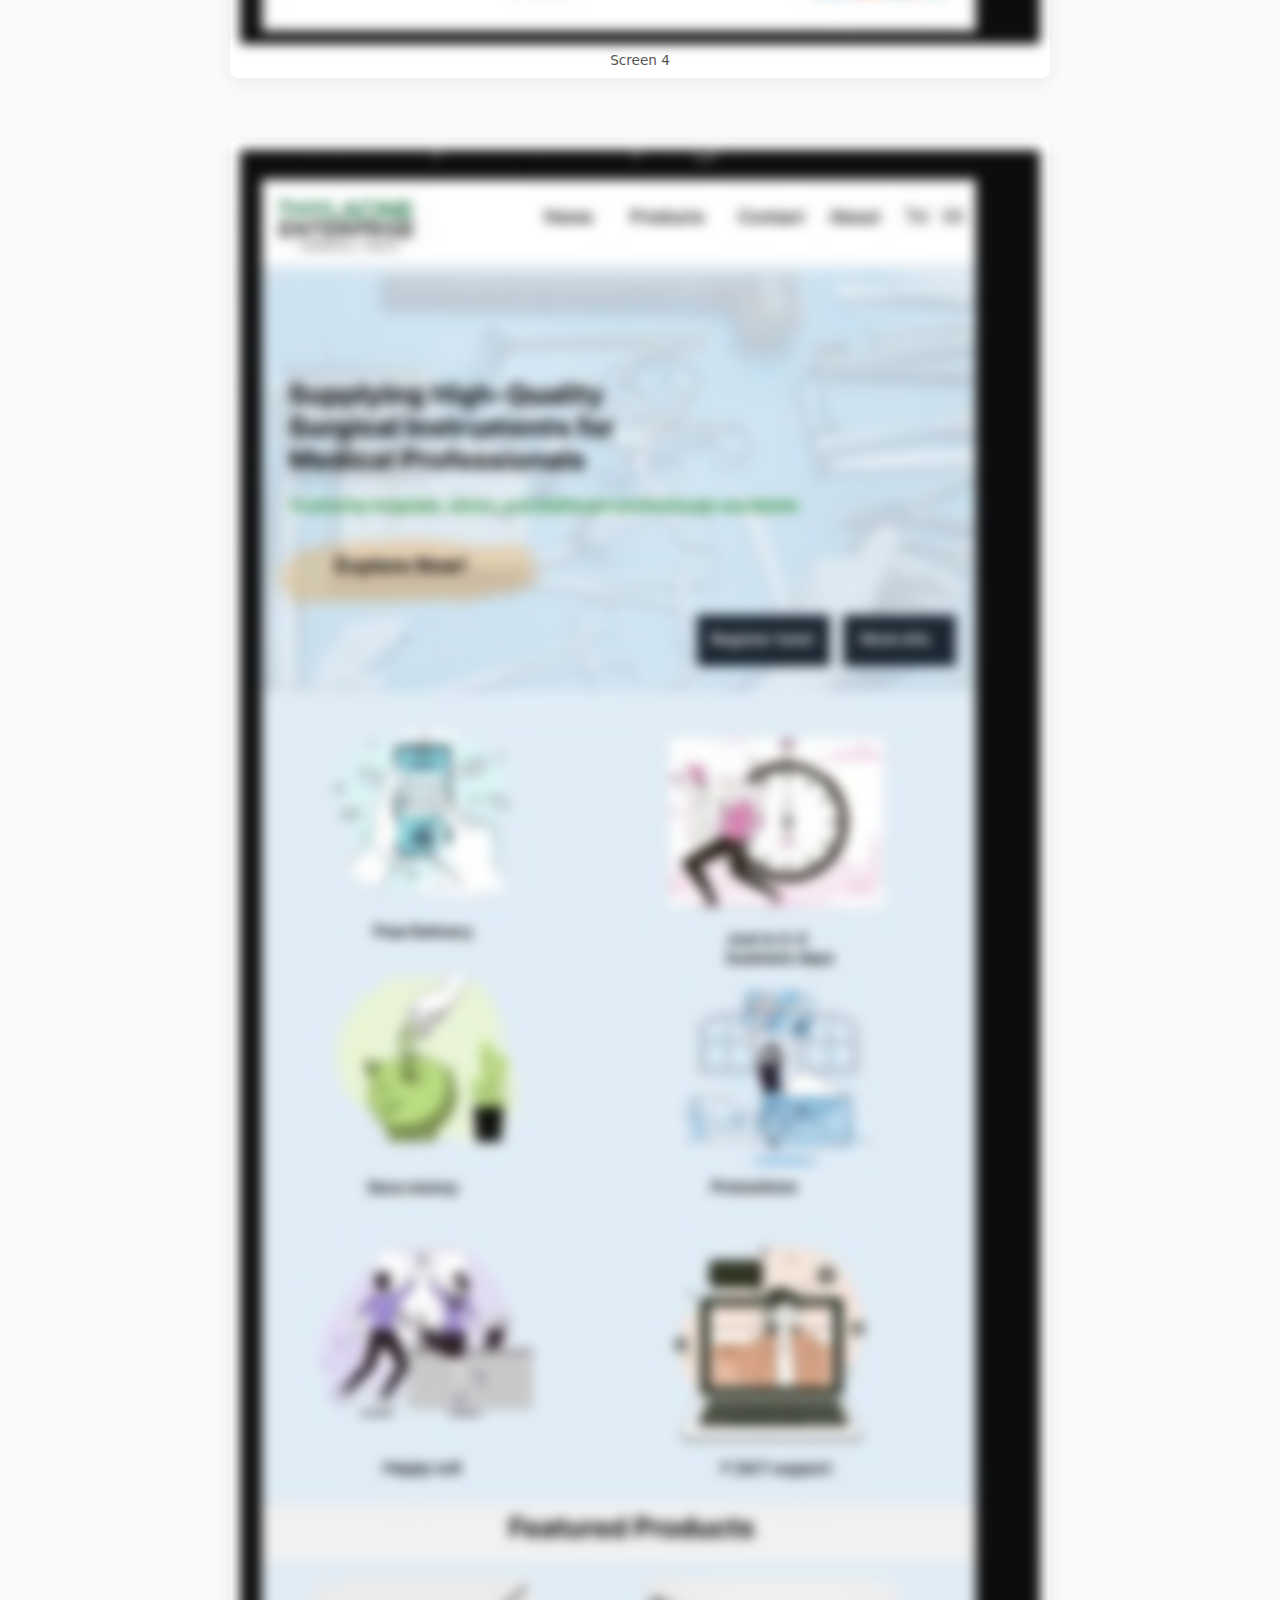
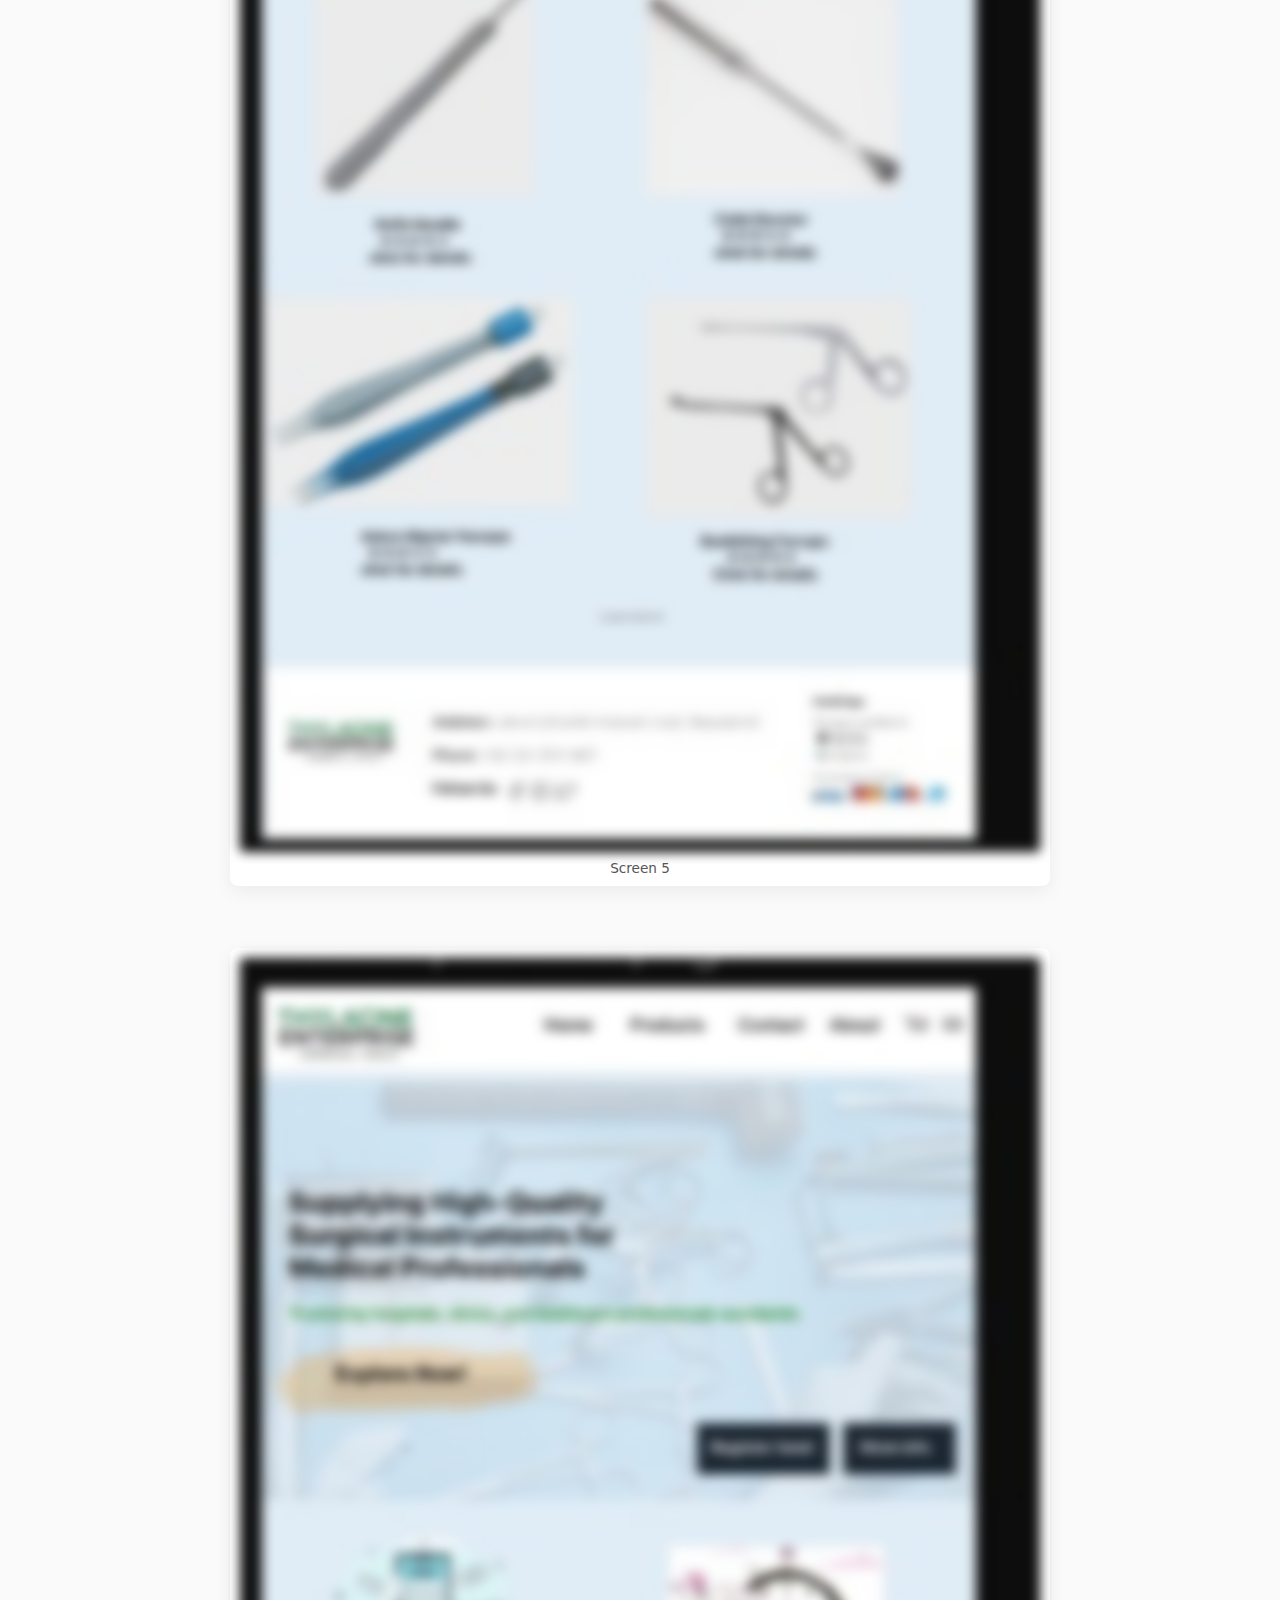
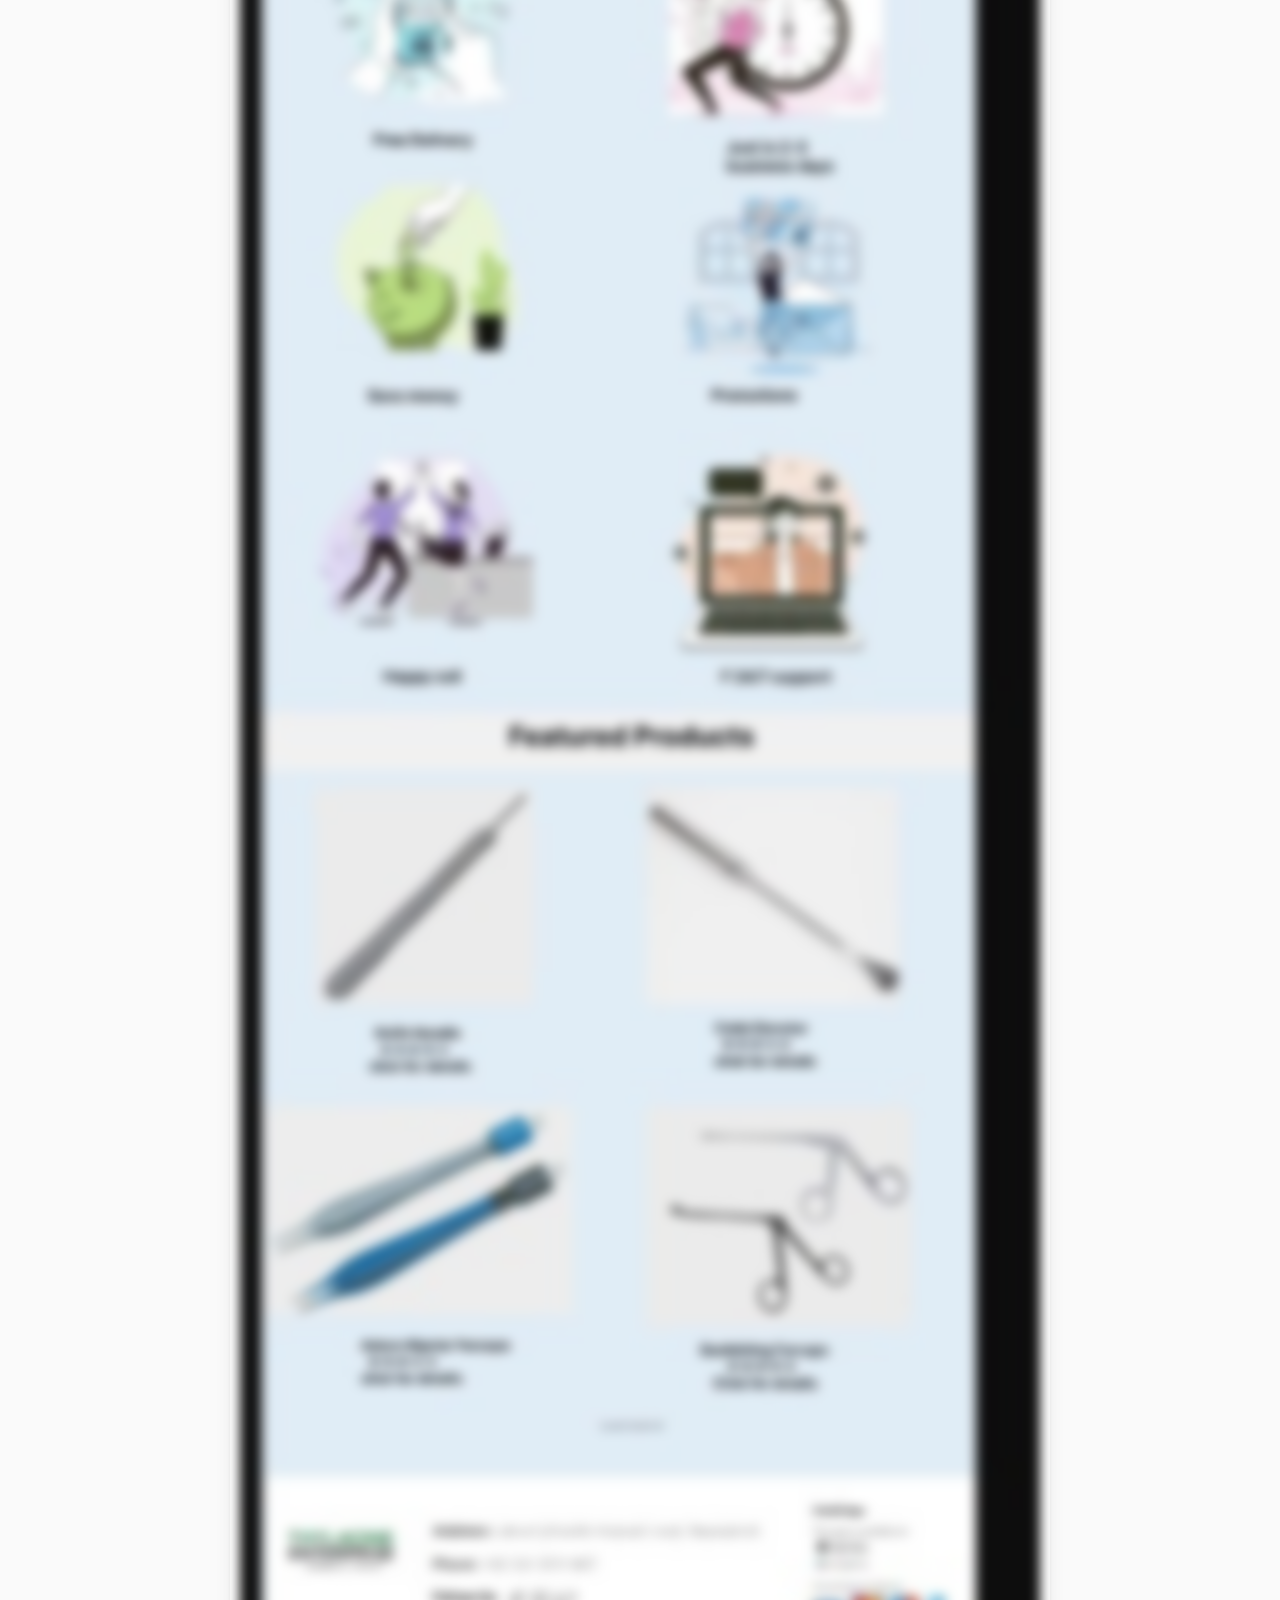
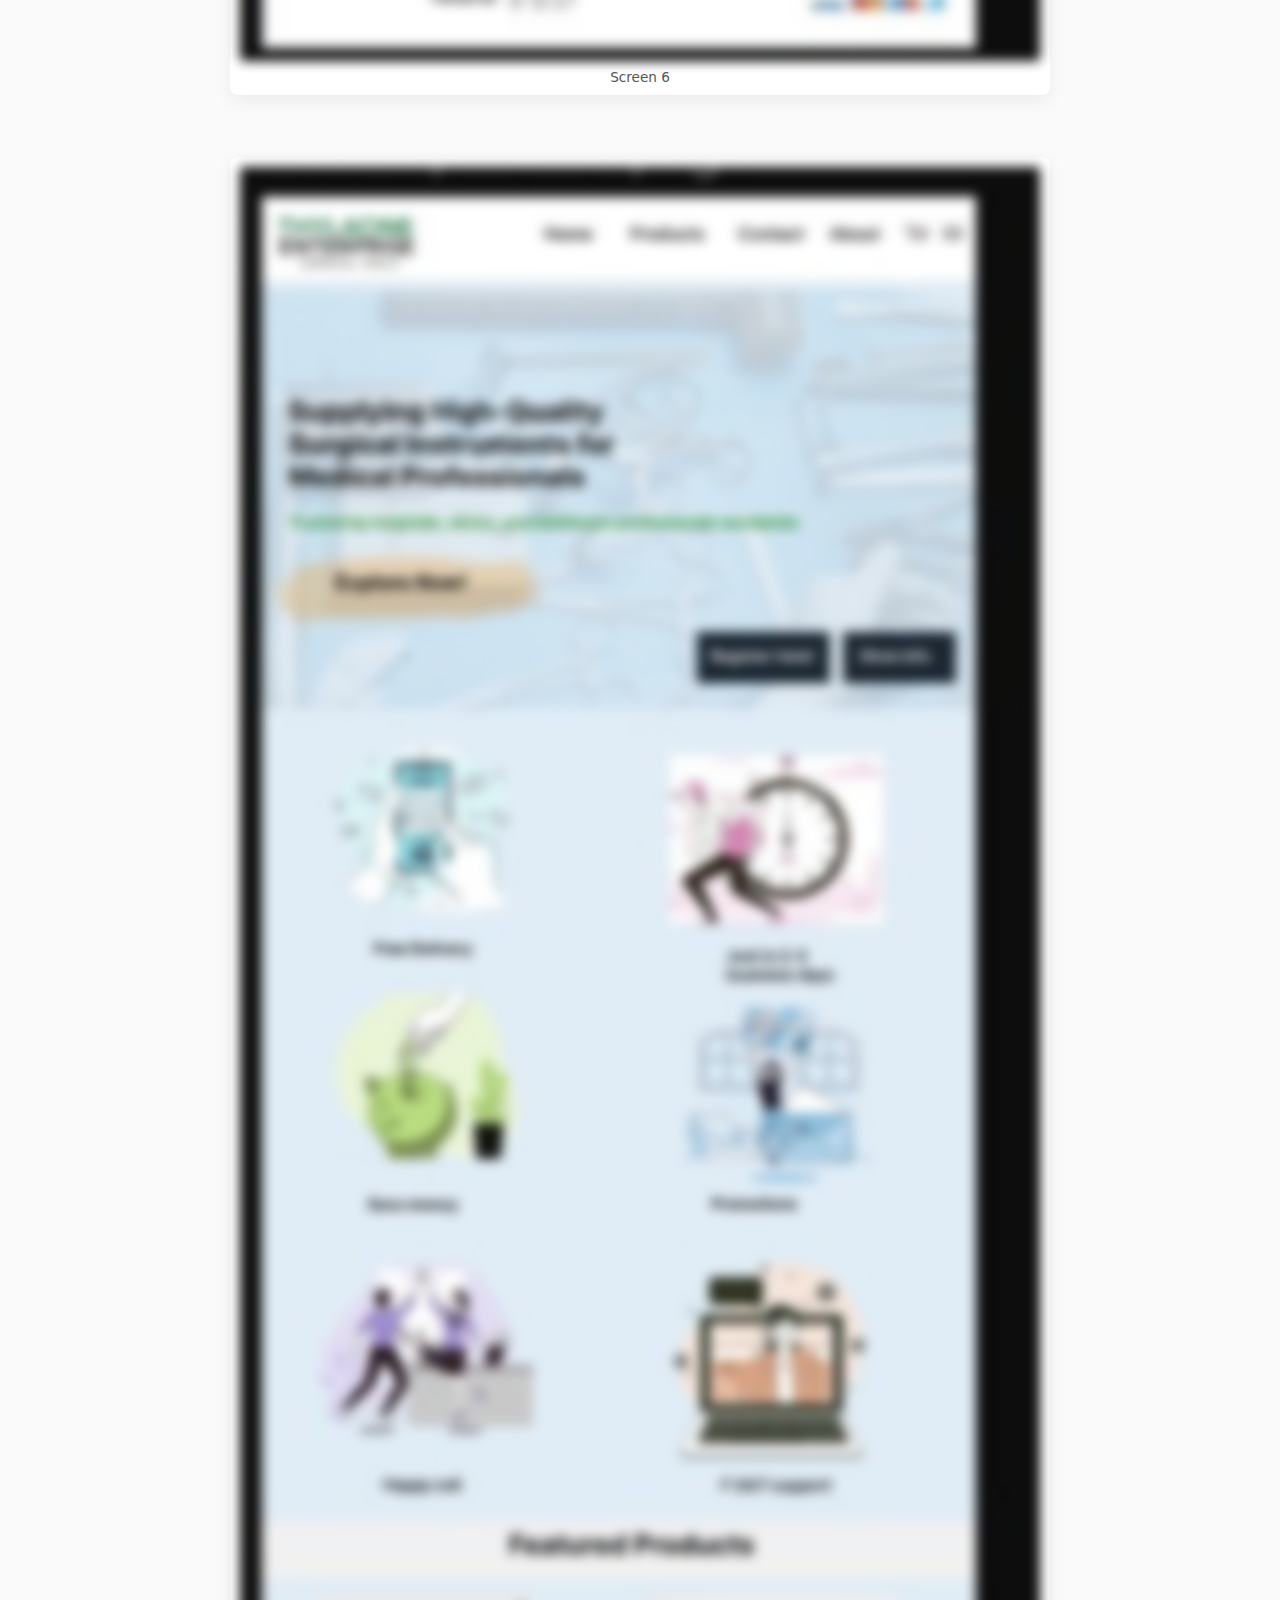
<file: labtask08/index.html>
<!doctype html>
<html lang="en">
<head>
  <meta charset="utf-8" />
  <meta name="viewport" content="width=device-width, initial-scale=1" />
  <title>Lazy Loading Demo</title>
  <link rel="stylesheet" href="styles.css">
</head>
<body>
  <header>
    <h1>Lazy Loading — Figma Screens Demo</h1>
    <p class="hint">Only the first screenshot loads immediately. Others load when you scroll to them.</p>
  </header>

  <main class="gallery">
    <!-- First image loads immediately -->
    <figure class="screen-wrap">
      <img src="img1.jpg" alt="Screen 1" class="screen loaded" />
      <figcaption>Screen 1 (default)</figcaption>
    </figure>

    <!-- Remaining images lazy-loaded -->
    <figure class="screen-wrap">
      <img data-src="img2.jpg" src="img1.jpg" alt="Screen 2" class="screen lazy" />
      <figcaption>Screen 2</figcaption>
    </figure>

    <figure class="screen-wrap">
      <img data-src="img3.jpg" src="img1.jpg" alt="Screen 3" class="screen lazy" />
      <figcaption>Screen 3</figcaption>
    </figure>

    <figure class="screen-wrap">
      <img data-src="img4.jpg" src="img1.jpg" alt="Screen 4" class="screen lazy" />
      <figcaption>Screen 4</figcaption>
    </figure>

    <figure class="screen-wrap">
      <img data-src="img5.jpg" src="img1.jpg" alt="Screen 5" class="screen lazy" />
      <figcaption>Screen 5</figcaption>
    </figure>

    <figure class="screen-wrap">
      <img data-src="img6.jpg" src="img1.jpg" alt="Screen 6" class="screen lazy" />
      <figcaption>Screen 6</figcaption>
    </figure>

    <figure class="screen-wrap">
      <img data-src="img7.jpg" src="img1.jpg" alt="Screen 7" class="screen lazy" />
      <figcaption>Screen 7</figcaption>
    </figure>

    <figure class="screen-wrap">
      <img data-src="img8.jpg" src="img1.jpg" alt="Screen 8" class="screen lazy" />
      <figcaption>Screen 8</figcaption>
    </figure>

  </main>

  <script src="script.js"></script>

  <noscript>
    <style>
      .lazy { display: none; }
      .screen-wrap img { display: block; }
    </style>
    <p style="text-align:center; color:#b00;">
      JavaScript off: lazy loading won't work. Enable JS to see lazy loading behavior.
    </p>
  </noscript>
</body>
</html>
</file>
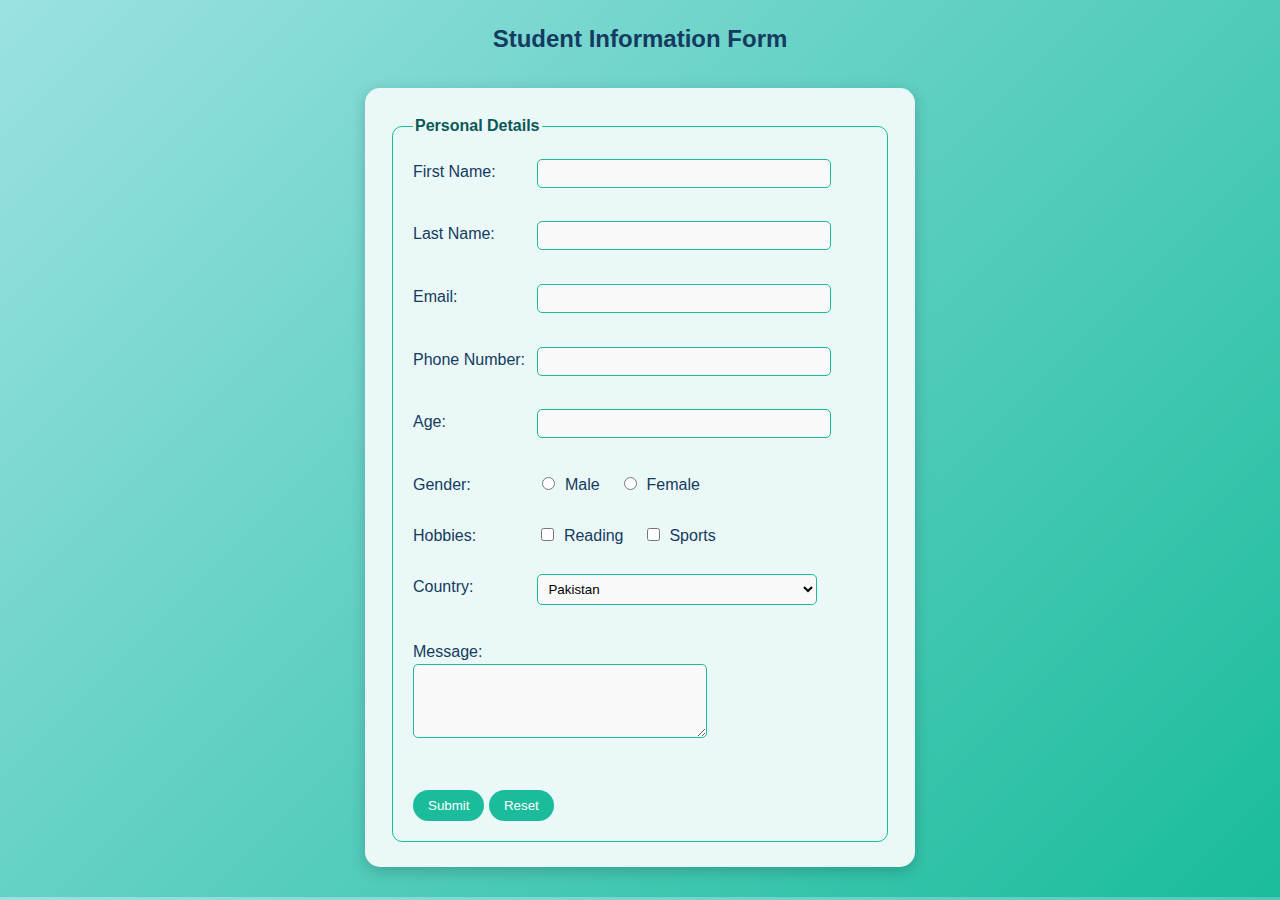
<file: lab05/form.html>
<!DOCTYPE html>
<html>
<head>
    <title>Student Information Form</title>
    <link rel="stylesheet" href="forms.css" >
</head>
<body>

    <h2>Student Information Form</h2>

    <form action="#" method="POST">
        <fieldset>
            <legend>Personal Details</legend>

            <label for="fname">First Name:</label>
            <input type="text" id="fname" name="fname"><br><br>

            <label for="lname">Last Name:</label>
            <input type="text" id="lname" name="lname"><br><br>

            <label for="email">Email:</label>
            <input type="email" id="email" name="email"><br><br>

            <label for="phone">Phone Number:</label>
            <input type="text" id="phone" name="phone"><br><br>

            <label for="age">Age:</label>
            <input type="number" id="age" name="age"><br><br>

            <label>Gender:</label>
            <span class="inline-input">
                <input type="radio" name="gender" value="Male" id="male">
                <label for="male">Male</label>

                <input type="radio" name="gender" value="Female" id="female">
                <label for="female">Female</label>
            </span><br><br>

            <label>Hobbies:</label>
            <span class="inline-input">
                <input type="checkbox" name="hobbies" value="Reading" id="reading">
                <label for="reading">Reading</label>

                <input type="checkbox" name="hobbies" value="Sports" id="sports">
                <label for="sports">Sports</label>
            </span><br><br>

            <label for="country">Country:</label>
            <select id="country" name="country">
                <option>Pakistan</option>
                <option>India</option>
                <option>USA</option>
            </select><br><br>

            <label for="message">Message:</label><br>
            <textarea id="message" name="message" rows="4" cols="40"></textarea><br><br>

            <input type="submit" value="Submit">
            <input type="reset" value="Reset">

        </fieldset>
    </form>

</body>
</html>
</file>
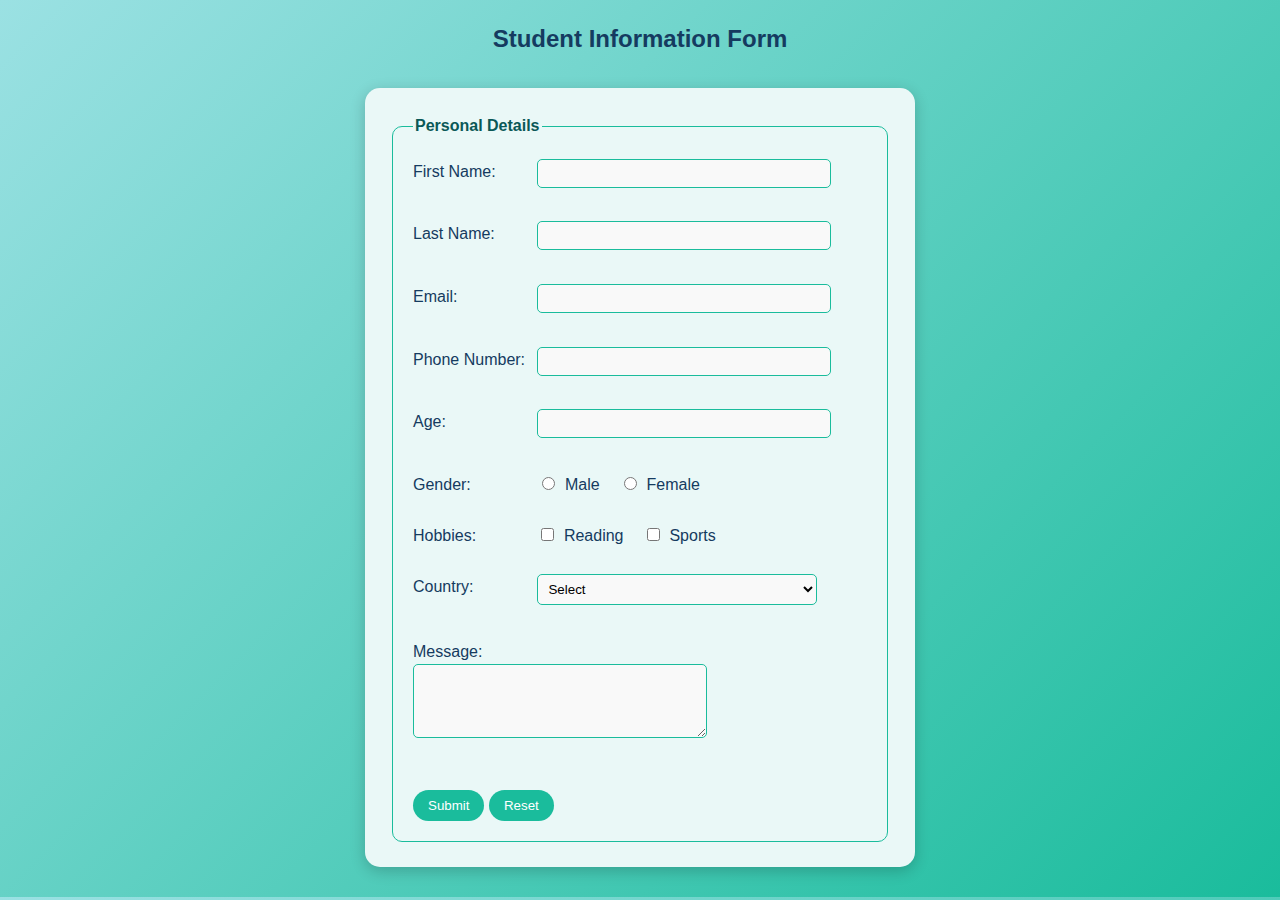
<file: labtask08/form.html>
<!DOCTYPE html>
<html>
<head>
    <title>Student Information Form</title>
    <link rel="stylesheet" href="forms.css">
</head>
<body>

    <h2>Student Information Form</h2>

    <form action="#" method="POST">
        <fieldset>
            <legend>Personal Details</legend>

            <label for="fname">First Name:</label>
            <input type="text" id="fname" name="fname"><br><br>

            <label for="lname">Last Name:</label>
            <input type="text" id="lname" name="lname"><br><br>

            <label for="email">Email:</label>
            <input type="email" id="email" name="email"><br><br>

            <label for="phone">Phone Number:</label>
            <input type="text" id="phone" name="phone"><br><br>

            <label for="age">Age:</label>
            <input type="number" id="age" name="age"><br><br>

            <label>Gender:</label>
            <span class="inline-input">
                <input type="radio" name="gender" value="Male" id="male">
                <label for="male">Male</label>

                <input type="radio" name="gender" value="Female" id="female">
                <label for="female">Female</label>
            </span><br><br>

            <label>Hobbies:</label>
            <span class="inline-input">
                <input type="checkbox" name="hobbies" value="Reading" id="reading">
                <label for="reading">Reading</label>

                <input type="checkbox" name="hobbies" value="Sports" id="sports">
                <label for="sports">Sports</label>
            </span><br><br>

            <label for="country">Country:</label>
            <select id="country" name="country">
                <option value="">Select</option>
                <option>Pakistan</option>
                <option>India</option>
                <option>USA</option>
            </select><br><br>

            <label for="message">Message:</label><br>
            <textarea id="message" name="message" rows="4" cols="40"></textarea><br><br>

            <input type="submit" value="Submit">
            <input type="reset" value="Reset">

        </fieldset>
    </form>

    <script src="forms.js"></script>
</body>
</html>
</file>
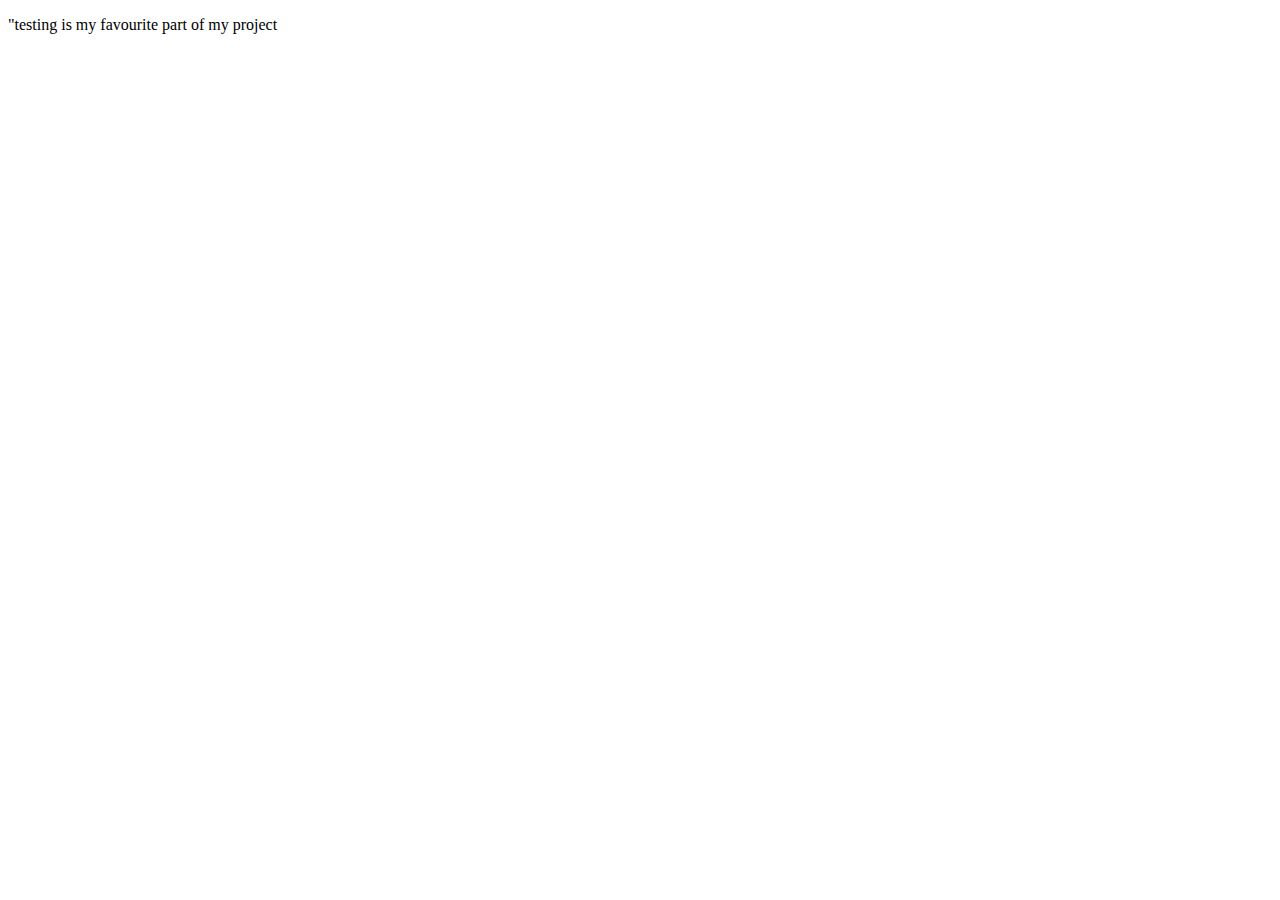
<file: Test/test.html>
<!DOCTYPE html>
<html lang="en">
<head>
    <meta charset="UTF-8">
    <meta name="viewport" content="width=device-width, initial-scale=1.0">
    <title>Document</title>
</head>
<body>
    <p>"testing is my favourite part of my project</p>

</body>
</html>
</file>
<file: lab04/styles.css>
body {
    font-family: 'Poppins', sans-serif;
    background: linear-gradient(135deg, #9be1e3, #1abc9c);
    color: #222;
    margin: 0;
    padding: 0;
    line-height: 1.6;
}


.container {
    max-width: 900px;
    margin: 30px auto;
    background: #fff;
    padding: 30px;
    border-radius: 15px;
    box-shadow: 0 4px 15px rgba(0,0,0,0.2);
}


.profile-card {
    text-align: center;
    background-color: #eaf8f7;
    padding: 25px;
    border-radius: 20px;
    margin-bottom: 40px;
    box-shadow: 0 3px 10px rgba(0,0,0,0.2);
}

.profile-card img {
    width: 150px;
    border-radius: 50%;
    border: 4px solid #1abc9c;
    margin-bottom: 10px;
}

.profile-card h1 {
    margin: 10px 0 5px 0;
    color: #153b60;
    text-transform: uppercase;
}

.profile-card .tagline {
    color: #0a5857;
    font-size: 15px;
}


.profile-links a {
    display: inline-block;
    background-color: #1abc9c;
    color: #fff;
    padding: 8px 15px;
    margin: 5px;
    border-radius: 20px;
    text-decoration: none;
    transition: 0.3s;
}

.profile-links a:hover {
    background-color: #0e6655;
}


p {
    font-size: 17px;
    text-align: justify;
}

p::first-letter {
    font-size: 1.8em;
    color: rgb(201, 36, 36);
}

p::first-line {
    color: rgb(26, 54, 114);
}


#one {
    color: crimson;
    font-weight: bold;
}

.two {
    color: rgb(42, 103, 51);
}


h2 {
    border-left: 5px solid #1abc9c;
    padding-left: 10px;
    color: #1a3d4c;
    transition: 0.3s;
}

h2:hover {
    background-color: #1abc9c;
    color: #fff;
    border-radius: 5px;
}


ol li, ul li {
    background-color: #eaf8f7;
    margin: 8px 0;
    padding: 10px;
    border-radius: 8px;
}


.overflow-box {
    width: 100%;
    height: 100px;
    overflow: auto;
    background: #f9f9f9;
    padding: 10px;
    border: 1px solid #ccc;
    border-radius: 8px;
}


section {
    margin-bottom: 30px;
    padding-bottom: 20px;
    border-bottom: 2px solid #e0e0e0;
}


a {
    color: #007bff;
    text-decoration: none;
    transition: color 0.3s;
}

a:hover {
    color: #e67e22;
}

a[href^="mailto"] {
    color: #6a0dad;
}


footer {
    text-align: center;
    padding: 15px;
    background-color: #153b60;
    color: white;
    border-radius: 0 0 15px 15px;
}


@media (max-width: 600px) {
    body {
        background: linear-gradient(135deg, #b6e7f1, #16a085);
    }

    .container {
        padding: 15px;
    }

   .profile-card img {
    border-radius: 0; 
}

 h1 {
        font-size: 22px;
    }

    p {
        font-size: 15px;
    }
}
</file>
<file: lab05/styles.css>
body {
    font-family: 'Poppins', sans-serif;
    background: linear-gradient(135deg, #9be1e3, #1abc9c);
    color: #222;
    margin: 0;
    padding: 0;
    line-height: 1.6;
}


.container {
    max-width: 900px;
    margin: 30px auto;
    background: #fff;
    padding: 30px;
    border-radius: 15px;
    box-shadow: 0 4px 15px rgba(0,0,0,0.2);
}


.profile-card {
    text-align: center;
    background-color: #eaf8f7;
    padding: 25px;
    border-radius: 20px;
    margin-bottom: 40px;
    box-shadow: 0 3px 10px rgba(0,0,0,0.2);
}

.profile-card img {
    width: 150px;
    border-radius: 50%;
    border: 4px solid #1abc9c;
    margin-bottom: 10px;
}

.profile-card h1 {
    margin: 10px 0 5px 0;
    color: #153b60;
    text-transform: uppercase;
}

.profile-card .tagline {
    color: #0a5857;
    font-size: 15px;
}


.profile-links a {
    display: inline-block;
    background-color: #1abc9c;
    color: #fff;
    padding: 8px 15px;
    margin: 5px;
    border-radius: 20px;
    text-decoration: none;
    transition: 0.3s;
}

.profile-links a:hover {
    background-color: #0e6655;
}


p {
    font-size: 17px;
    text-align: justify;
}

p::first-letter {
    font-size: 1.8em;
    color: rgb(201, 36, 36);
}

p::first-line {
    color: rgb(26, 54, 114);
}


#one {
    color: crimson;
    font-weight: bold;
}

.two {
    color: rgb(42, 103, 51);
}


h2 {
    border-left: 5px solid #1abc9c;
    padding-left: 10px;
    color: #1a3d4c;
    transition: 0.3s;
}

h2:hover {
    background-color: #1abc9c;
    color: #fff;
    border-radius: 5px;
}


ol li, ul li {
    background-color: #eaf8f7;
    margin: 8px 0;
    padding: 10px;
    border-radius: 8px;
}


.overflow-box {
    width: 100%;
    height: 100px;
    overflow: auto;
    background: #f9f9f9;
    padding: 10px;
    border: 1px solid #ccc;
    border-radius: 8px;
}


section {
    margin-bottom: 30px;
    padding-bottom: 20px;
    border-bottom: 2px solid #e0e0e0;
}


a {
    color: #007bff;
    text-decoration: none;
    transition: color 0.3s;
}

a:hover {
    color: #e67e22;
}

a[href^="mailto"] {
    color: #6a0dad;
}


footer {
    text-align: center;
    padding: 15px;
    background-color: #153b60;
    color: white;
    border-radius: 0 0 15px 15px;
}


@media (max-width: 600px) {
    body {
        background: linear-gradient(135deg, #b6e7f1, #16a085);
    }

    .container {
        padding: 15px;
    }

   .profile-card img {
    border-radius: 0; 
}

 h1 {
        font-size: 22px;
    }

    p {
        font-size: 15px;
    }
}


.edu-table {
    width: 100%;
    border-collapse: collapse;
    margin-top: 20px;
    font-size: 16px;
}

.edu-table caption {
    caption-side: top;
    text-align: left;
    font-weight: bold;
    color: #153b60;
    margin-bottom: 8px;
}

.edu-table th, 
.edu-table td {
    border: 1px solid #ccc;
    padding: 10px;
    text-align: center;
}

.edu-table th {
    background-color: #1abc9c;
    color: white;
    letter-spacing: 0.5px;
}

.edu-table tr:nth-child(even) {
    background-color: #f9f9f9;
}

.edu-table tr:hover {
    background-color: #eaf8f7;
    transition: 0.2s;
}

.edu-table tfoot td {
    text-align: center;
    font-style: italic;
    background-color: #f1f1f1;
}
</file>
<file: Lab06/style.css>
body {
    font-family: 'Poppins', sans-serif;
    background: linear-gradient(135deg, #9be1e3, #1abc9c);
    color: #222;
    margin: 0;
    padding: 0;
    line-height: 1.6;
}


.container {
    max-width: 900px;
    margin: 30px auto;
    background: #fff;
    padding: 30px;
    border-radius: 15px;
    box-shadow: 0 4px 15px rgba(0,0,0,0.2);
}


.profile-card {
    text-align: center;
    background-color: #eaf8f7;
    padding: 25px;
    border-radius: 20px;
    margin-bottom: 40px;
    box-shadow: 0 3px 10px rgba(0,0,0,0.2);
}

.profile-card img {
    width: 150px;
    border-radius: 50%;
    border: 4px solid #1abc9c;
    margin-bottom: 10px;
    float :right;
}

.profile-card h1 {
    margin: 10px 0 5px 0;
    color: #153b60;
    text-transform: uppercase;
}

.profile-card .tagline {
    color: #0a5857;
    font-size: 15px;
}


.profile-links a {
    display: inline-block;
    background-color: #1abc9c;
    color: #fff;
    padding: 8px 15px;
    margin: 5px;
    border-radius: 20px;
    text-decoration: none;
    transition: 0.3s;
}

.profile-links a:hover {
    background-color: #0e6655;
}


p {
    font-size: 17px;
    text-align: justify;
}

p::first-letter {
    font-size: 1.8em;
    color: rgb(201, 36, 36);
}

p::first-line {
    color: rgb(26, 54, 114);
}


#one {
    color: crimson;
    font-weight: bold;
}

.two {
    color: rgb(42, 103, 51);
}


h2 {
    border-left: 5px solid #1abc9c;
    padding-left: 10px;
    color: #1a3d4c;
    transition: 0.3s;
}

h2:hover {
    background-color: #1abc9c;
    color: #fff;
    border-radius: 5px;
}


ol li, ul li {
    background-color: #eaf8f7;
    margin: 8px 0;
    padding: 10px;
    border-radius: 8px;
}


.overflow-box {
    width: 100%;
    height: 100px;
    overflow: auto;
    background: #f9f9f9;
    padding: 10px;
    border: 1px solid #ccc;
    border-radius: 8px;
}


section {
    margin-bottom: 30px;
    padding-bottom: 20px;
    border-bottom: 2px solid #e0e0e0;
}


a {
    color: #007bff;
    text-decoration: none;
    transition: color 0.3s;
}

a:hover {
    color: #e67e22;
}

a[href^="mailto"] {
    color: #6a0dad;
}


footer {
    text-align: center;
    padding: 15px;
    background-color: #153b60;
    color: white;
    border-radius: 0 0 15px 15px;
}


@media (max-width: 600px) {
    body {
        background: linear-gradient(135deg, #b6e7f1, #16a085);
    }

    .container {
        padding: 15px;
    }

   .profile-card img {
    border-radius: 0; 
}

 h1 {
        font-size: 22px;
    }

    p {
        font-size: 15px;
    }
}


.edu-table {
    width: 100%;
    border-collapse: collapse;
    margin-top: 20px;
    font-size: 16px;
}

.edu-table caption {
    caption-side: top;
    text-align: left;
    font-weight: bold;
    color: #153b60;
    margin-bottom: 8px;
}

.edu-table th, 
.edu-table td {
    border: 1px solid #ccc;
    padding: 10px;
    text-align: center;
}

.edu-table th {
    background-color: #1abc9c;
    color: white;
    letter-spacing: 0.5px;
}

.edu-table tr:nth-child(even) {
    background-color: #f9f9f9;
}

.edu-table tr:hover {
    background-color: #eaf8f7;
    transition: 0.2s;
}

.edu-table tfoot td {
    text-align: center;
    font-style: italic;
    background-color: #f1f1f1;
}
nav {
  background-color: #1e2a38; 
  padding: 15px 0; 
}

nav ul {
  display: flex; 
  justify-content: center; 
  align-items: center; 
  gap: 30px; 
  list-style: none;
  margin: 0;
  padding: 0;
}

nav ul li a {
  text-decoration: none; 
  color: #24b3ae; 
  font-size: 18px;
  font-weight: 500;
 
}

nav ul li a:hover {
  color: #00bcd4; 
  
}

.card-container {
  display: flex;             
  justify-content: center;  
  align-items: flex-start;  
  gap: 30px;                
  padding: 20px;
  background-color: #f2f2f2; 
}

.card {
    /*flex-grow:2
    flex-basis:0;*/
  background-color: rgb(32, 161, 161);
  width: 250px;
  text-align: center;
  border: 2px solid #ccc;   
  border-radius: 10px;
  padding: 15px;
}

.card img {
  border-radius: 8px;
}

.card h3 {
  color: #1e2a38;
  margin: 10px 0;
}

.card p {
  font-size: 14px;
  color: #555;
}
</file>
<file: lab07/style.css>
body {
    font-family: 'Poppins', sans-serif;
    background: linear-gradient(135deg, #9be1e3, #1abc9c);
    color: #222;
    margin: 0;
    padding: 0;
    line-height: 1.6;
}

.container {
    max-width: 1200px;
    margin: 30px auto;
    background: #fff;
    padding: 30px;
    border-radius: 15px;
    box-shadow: 0 4px 15px rgba(0,0,0,0.2);
}

/* NAVBAR */
nav {
    background-color: #1e2a38; 
    padding: 15px 0; 
}

nav ul {
    display: flex; 
    justify-content: center; 
    align-items: center; 
    gap: 30px; 
    list-style: none;
    margin: 0;
    padding: 0;
}

nav ul li a {
    text-decoration: none; 
    color: #24b3ae; 
    font-size: 18px;
    font-weight: 500;
}

nav ul li a:hover {
    color: #00bcd4; 
}

/* PROFILE + TABLE GRID */
.profile-table-row {
    display: grid;
    grid-template-columns: 1fr 1fr;
    gap: 30px;
    align-items: start;
    margin-bottom: 40px;
}

.profile-left {
    text-align: center;
}

.profile-card img {
    width: 150px;
    border-radius: 50%;
    border: 4px solid #1abc9c;
    margin-bottom: 10px;
}

.profile-card h1 {
    margin: 10px 0 5px 0;
    color: #153b60;
    text-transform: uppercase;
}

.profile-card .tagline {
    color: #0a5857;
    font-size: 15px;
}

.profile-links a {
    display: inline-block;
    background-color: #1abc9c;
    color: #fff;
    padding: 8px 15px;
    margin: 5px;
    border-radius: 20px;
    text-decoration: none;
    transition: 0.3s;
}

.profile-links a:hover {
    background-color: #0e6655;
}

/* GRID: About/Education & Hobbies/Overflow */
.grid-two {
    display: grid;
    grid-template-columns: 1fr 1fr;
    gap: 30px;
    margin-bottom: 30px;
}

/* Skills cards grid */
.card-container {
    display: grid;
    grid-template-columns: repeat(3, 1fr);
    gap: 20px;
    padding: 20px 0;
}

.card img {
    width: 100%;
    height: auto;
    border-radius: 8px;
    margin-bottom: 10px;
}

.card h3 {
    color: #18aaaa;
    margin: 10px 0;
}

.card p {
    font-size: 14px;
    color: #555;
}

/* Table styling */
.edu-table {
    width: 100%;
    border-collapse: collapse;
    margin-top: 20px;
    font-size: 16px;
}

.edu-table th, .edu-table td {
    border: 1px solid #ccc;
    padding: 10px;
    text-align: center;
}

.edu-table th {
    background-color: #1abc9c;
    color: white;
}

.edu-table tr:nth-child(even) {
    background-color: #f9f9f9;
}

.edu-table tr:hover {
    background-color: #eaf8f7;
}

/* Paragraphs */
p {
    font-size: 17px;
    text-align: justify;
}

p::first-letter {
    font-size: 1.8em;
    color: rgb(201, 36, 36);
}

p::first-line {
    color: rgb(26, 54, 114);
}

/* Section headers */
h2 {
    border-left: 5px solid #1abc9c;
    padding-left: 10px;
    color: #1a3d4c;
    transition: 0.3s;
}

h2:hover {
    background-color: #1abc9c;
    color: #fff;
    border-radius: 5px;
}

/* Lists */
ol li, ul li {
    background-color: #eaf8f7;
    margin: 8px 0;
    padding: 10px;
    border-radius: 8px;
}

/* Overflow box */
.overflow-box {
    width: 100%;
    height: 100px;
    overflow: auto;
    background: #f9f9f9;
    padding: 10px;
    border: 1px solid #ccc;
    border-radius: 8px;
}

/* FOOTER */
footer {
    text-align: center;
    padding: 15px;
    background-color: #153b60;
    color: white;
    border-radius: 0 0 15px 15px;
}

/* MEDIA QUERIES */

/* TABLET */
@media (max-width: 900px) {
    .grid-two {
        grid-template-columns: 1fr;
    }
    .card-container {
        grid-template-columns: 1fr 1fr;
    }
    .profile-table-row {
        grid-template-columns: 1fr;
        text-align: center;
    }
}

/* MOBILE */
@media (max-width: 600px) {
    .card-container {
        grid-template-columns: 1fr;
    }
    .profile-card img {
        width: 120px;
    }
    p {
        font-size: 15px;
    }

    /* MOBILE NAVBAR FIX */
    nav ul {
        flex-direction: column;
        gap: 15px;
        padding: 10px 0;
    }
    nav ul li a {
        font-size: 16px;
    }
}

/* DESKTOP ADJUSTMENTS */
@media (min-width: 901px) {
    .grid-two {
        gap: 20px;
        margin-bottom: 20px;
    }
    .card-container {
        gap: 25px;
    }
}
</file>
<file: labtask08/styles.css>
:root{
  --max-width: 900px;
  --gap: 30px;
  --bg: #fafafa;
  --card: #fff;
}

*{box-sizing:border-box}
body{
  font-family: system-ui, -apple-system, "Segoe UI", Roboto, "Helvetica Neue", Arial;
  background: var(--bg);
  color:#222;
  margin:0;
  padding:20px;
  display:flex;
  flex-direction:column;
  align-items:center;
}

header{
  text-align:center;
  margin-bottom: 10px;
}

h1{ margin:6px 0; font-size:1.2rem; }
.hint{ margin:0; color:#666; font-size:0.9rem; }

.gallery{
  width:100%;
  max-width: var(--max-width);
  display:flex;
  flex-direction:column;
  gap: var(--gap);
  padding: 10px 0 80px 0;
}

.screen-wrap{
  background: var(--card);
  border-radius:8px;
  padding:10px;
  box-shadow: 0 6px 18px rgba(0,0,0,0.06);
  display:flex;
  flex-direction:column;
  align-items:center;
}

.screen{
  width:100%;
  max-width: 860px;
  height: auto;
  display:block;
  border-radius:4px;
  object-fit: contain;
  min-height: 420px;
  background: linear-gradient(90deg,#f0f0f0,#fafafa);
}

.screen.lazy{
  filter: blur(6px);
  transition: filter 300ms ease-out;
  opacity: 0.98;
}

.screen.loaded{
  filter: none;
}

figcaption{
  margin-top:8px;
  font-size:0.85rem;
  color:#555;
}

@media (max-width:520px){
  .screen{ min-height: 280px; }
}
</file>
<file: lab05/forms.css>
body {
    font-family: 'Poppins', sans-serif;
    background: linear-gradient(135deg, #9be1e3, #1abc9c);
    color: #222;
    margin: 0;
    padding: 0;
    line-height: 1.6;
}

h2 {
    text-align: center;
    color: #153b60;
}

form {
    width: 500px;
    margin: 30px auto;
    padding: 25px;
    border-radius: 15px;
    background-color: #eaf8f7;
    box-shadow: 0 4px 15px rgba(0,0,0,0.2);
}

fieldset {
    border: 1px solid #1abc9c;
    padding: 20px;
    border-radius: 10px;
}

legend {
    font-weight: bold;
    color: #0a5857;
}

label {
    display: inline-block;
    width: 120px;
    vertical-align: top;
    color: #153b60;
}

input[type="text"],
input[type="email"],
input[type="number"],
textarea,
select {
    width: 280px;
    padding: 6px;
    margin-bottom: 8px;
    border: 1px solid #1abc9c;
    border-radius: 5px;
    background-color: #f9f9f9;
}

.inline-input input {
    width: auto;
    margin-right: 5px;
}

.inline-input label {
    width: auto;
    margin-right: 15px;
}

input[type="submit"],
input[type="reset"] {
    margin-top: 10px;
    padding: 8px 15px;
    background-color: #1abc9c;
    color: white;
    border: none;
    border-radius: 20px;
    cursor: pointer;
    transition: 0.3s;
}

input[type="submit"]:hover,
input[type="reset"]:hover {
    background-color: #0e6655;
}
</file>
<file: labtask08/forms.css>
body {
    font-family: 'Poppins', sans-serif;
    background: linear-gradient(135deg, #9be1e3, #1abc9c);
    color: #222;
    margin: 0;
    padding: 0;
    line-height: 1.6;
}

h2 {
    text-align: center;
    color: #153b60;
}

form {
    width: 500px;
    margin: 30px auto;
    padding: 25px;
    border-radius: 15px;
    background-color: #eaf8f7;
    box-shadow: 0 4px 15px rgba(0,0,0,0.2);
}

fieldset {
    border: 1px solid #1abc9c;
    padding: 20px;
    border-radius: 10px;
}

legend {
    font-weight: bold;
    color: #0a5857;
}

label {
    display: inline-block;
    width: 120px;
    vertical-align: top;
    color: #153b60;
}

input[type="text"],
input[type="email"],
input[type="number"],
textarea,
select {
    width: 280px;
    padding: 6px;
    margin-bottom: 8px;
    border: 1px solid #1abc9c;
    border-radius: 5px;
    background-color: #f9f9f9;
}

.inline-input input {
    width: auto;
    margin-right: 5px;
}

.inline-input label {
    width: auto;
    margin-right: 15px;
}

input[type="submit"],
input[type="reset"] {
    margin-top: 10px;
    padding: 8px 15px;
    background-color: #1abc9c;
    color: white;
    border: none;
    border-radius: 20px;
    cursor: pointer;
    transition: 0.3s;
}

input[type="submit"]:hover,
input[type="reset"]:hover {
    background-color: #0e6655;
}
</file>
